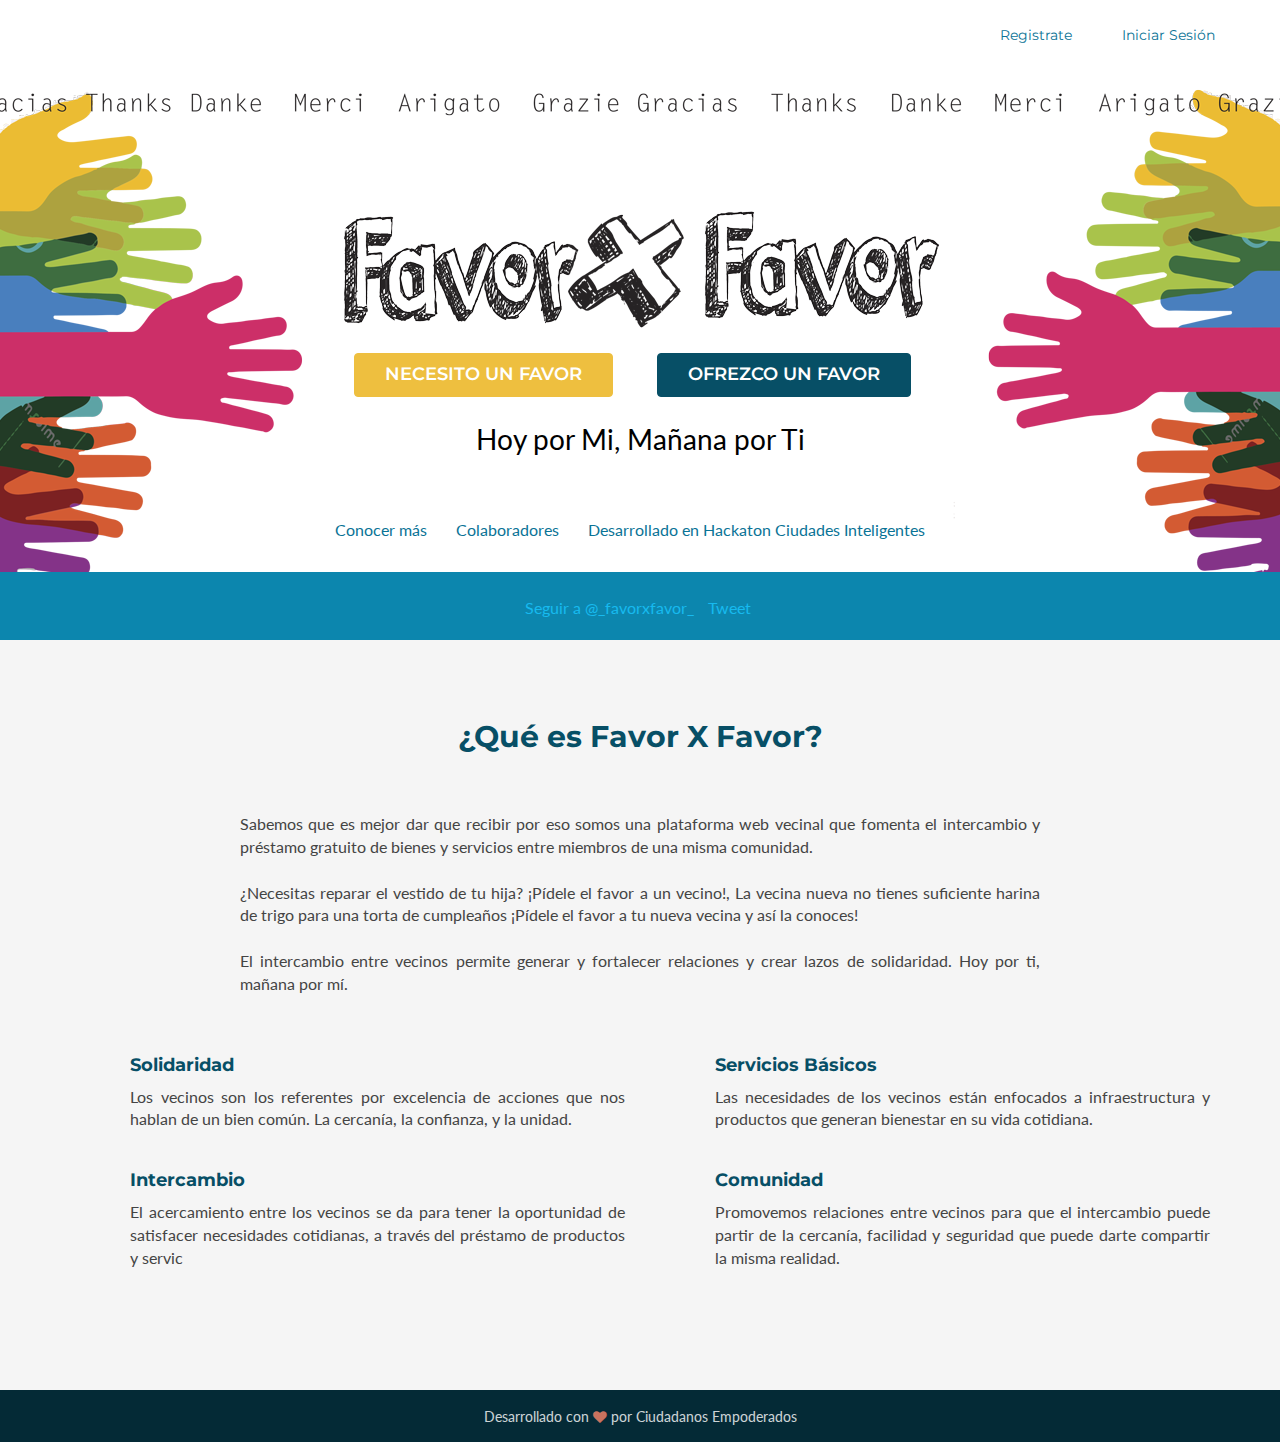
<file: index.html>
<!DOCTYPE html>
<!--[if IE 8]> <html lang="en" class="ie8"> <![endif]-->  
<!--[if IE 9]> <html lang="en" class="ie9"> <![endif]-->  
<!--[if !IE]><!--> <html lang="en"> <!--<![endif]-->  
<head>
    <title>Favor X Favor</title>
    <!-- Meta -->
    <meta charset="utf-8">
    <meta http-equiv="X-UA-Compatible" content="IE=edge">
    <meta name="viewport" content="width=device-width, initial-scale=1.0">
    <meta name="description" content="">
    <meta name="author" content="">    
    <link rel="shortcut icon" href="favicon.ico">  
    <link href='http://fonts.googleapis.com/css?family=Lato:300,400,300italic,400italic' rel='stylesheet' type='text/css'>
    <link href='http://fonts.googleapis.com/css?family=Montserrat:400,700' rel='stylesheet' type='text/css'> 
    <!-- Global CSS -->
    <link rel="stylesheet" href="assets/plugins/bootstrap/css/bootstrap.min.css">
    <!-- Plugins CSS -->    
    <link rel="stylesheet" href="assets/plugins/font-awesome/css/font-awesome.css">
    <link rel="stylesheet" href="assets/plugins/prism/prism.css">
    <!-- Theme CSS -->  
    <link id="theme-style" rel="stylesheet" href="assets/css/styles.css">
    <!-- HTML5 shim and Respond.js IE8 support of HTML5 elements and media queries -->
    <!--[if lt IE 9]>
      <script src="https://oss.maxcdn.com/libs/html5shiv/3.7.0/html5shiv.js"></script>
      <script src="https://oss.maxcdn.com/libs/respond.js/1.4.2/respond.min.js"></script>
    <![endif]-->
</head> 

<body data-spy="scroll">
    
    <!---//Facebook button code-->
    <div id="fb-root"></div>
    <script>(function(d, s, id) {
      var js, fjs = d.getElementsByTagName(s)[0];
      if (d.getElementById(id)) return;
      js = d.createElement(s); js.id = id;
      js.src = "//connect.facebook.net/en_US/sdk.js#xfbml=1&version=v2.0";
      fjs.parentNode.insertBefore(js, fjs);
    }(document, 'script', 'facebook-jssdk'));</script>
    
    <!-- ******HEADER****** --> 
    <header id="header" class="header">  
        <div class="container">            
            <h1 class="logo pull-left">
                <a class="scrollto" href="#promo">
                    <span class="logo-title"></span>
                </a>
            </h1><!--//logo-->              
            <nav id="main-nav" class="main-nav navbar-right" role="navigation">
                <div class="navbar-header">
                    <button class="navbar-toggle" type="button" data-toggle="collapse" data-target="#navbar-collapse">
                        <span class="sr-only">Toggle navigation</span>
                        <span class="icon-bar"></span>
                        <span class="icon-bar"></span>
                        <span class="icon-bar"></span>
                    </button><!--//nav-toggle-->
                </div><!--//navbar-header-->            
                <div class="navbar-collapse collapse" id="navbar-collapse">
                    <ul class="nav navbar-nav"> 
                        <li class="nav-item"><a class="scrollto" href="#">Registrate</a></li>         
                        <li class="dropdown nav-item last">
                          <a class="dropdown-toggle" href="#" data-toggle="dropdown" id="navLogin">Iniciar Sesión</a>
                            <div class="dropdown-menu" style="padding:17px;">
                              <form class="form" id="formLogin"> 
                                <input name="username" id="username" type="text" placeholder="Usuario" style="padding:5px; margin:4px"> 
                                <input name="password" id="password" type="password" placeholder="Clave" style="padding:5px; margin:4px"><br>
                                <button type="button" id="btnLogin" class="btn">Ingresar</button>
                                <hr style="margin-bottom:5px; margin-top:10px">
                                <span style="color:black; font-size:12px;"><a href="#">¿Has olvidado tu clave?</a></span>
                              </form>
                            </div>
                        </li>
                    </ul><!--//nav-->
 
                </div><!--//navabr-collapse-->
            </nav><!--//main-nav-->
        </div>
    </header><!--//header-->
    
    <!-- ******PROMO****** -->
    <section id="promo" class="promo section offset-header">
        <div class="container text-center"> 
            <img src="assets/images/logo_in.png" class="logo_prin_medio"> 
            <br>
            <br>
            <div class="btns">
                <a class="btn btn-cta-secondary" class="scrollto" >Necesito un Favor</a>
                <a class="btn btn-cta-primary btn2pp" style="margin-left:25px;" href="http://themes.3rdwavemedia.com/website-templates/devaid-free-bootstrap-theme-developers/" target="_blank">Ofrezco un Favor</a>
            </div>
            <br>
            <p class="intro" style="color:black">Hoy por Mi, Mañana por Ti</p>
            <ul class="meta list-inline" style="margin-top:60px;"> 
                <li><a href="#what" target="_blank">Conocer más</a></li>
                <li><a href="#" target="_blank">Colaboradores</a></li>
                <li>Desarrollado en <a href="#" target="_blank">Hackaton Ciudades Inteligentes</a></li>
            </ul><!--//meta-->
        </div><!--//container-->
        <div class="social-media">
            <div class="social-media-inner container text-center">
                <ul class="list-inline">
                    <li class="twitter-follow"><a href="https://twitter.com/_favorxfavor_" class="twitter-follow-button" data-show-count="false">Seguir a @_favorxfavor_</a>
<script>!function(d,s,id){var js,fjs=d.getElementsByTagName(s)[0],p=/^http:/.test(d.location)?'http':'https';if(!d.getElementById(id)){js=d.createElement(s);js.id=id;js.src=p+'://platform.twitter.com/widgets.js';fjs.parentNode.insertBefore(js,fjs);}}(document, 'script', 'twitter-wjs');</script>
                    </li><!--//twitter-follow-->
                    <li class="twitter-tweet">
                        <a href="https://twitter.com/share" class="twitter-share-button" data-via="_favorxfavor_" data-hashtags="Hoyportimañanapormi">Tweet</a>
    <script>!function(d,s,id){var js,fjs=d.getElementsByTagName(s)[0],p=/^http:/.test(d.location)?'http':'https';if(!d.getElementById(id)){js=d.createElement(s);js.id=id;js.src=p+'://platform.twitter.com/widgets.js';fjs.parentNode.insertBefore(js,fjs);}}(document, 'script', 'twitter-wjs');</script>
                    </li><!--//twitter-tweet-->
                    
                </ul>
            </div>
        </div>
    </section><!--//promo-->
    
    <!-- ******ABOUT****** --> 
    <section id="what" class="about section">
        <div class="container">
            <h2 class="title text-center">¿Qué es Favor X Favor?</h2>
            <p class="intro text-center"  style="text-align:justify;">Sabemos que es mejor dar que recibir por eso somos una plataforma web vecinal que fomenta el intercambio y préstamo gratuito de bienes y servicios entre miembros de una misma comunidad.<br><br>
            ¿Necesitas reparar el vestido de tu hija? ¡Pídele el favor a un vecino!, La vecina nueva no tienes suficiente harina de trigo para una torta de cumpleaños ¡Pídele el favor a tu nueva vecina y así la conoces!<br><br>
            El intercambio entre vecinos permite generar y fortalecer relaciones y crear lazos de solidaridad.
Hoy por ti, mañana por mí.</p>
            <div class="row"> 
                <div class="item col-md-6 col-sm-6 col-xs-12">
                    <div class="icon-holder">
                        <!-- <i class="fa fa-clock-o"></i> -->
                    </div>
                    <div class="content">
                        <h3 class="sub-title">Solidaridad</h3>
                        <p style="text-align:justify;">Los vecinos son los referentes por excelencia de acciones que nos hablan de un bien común. La cercanía, la confianza, y la unidad.</p>
                    </div><!--//content-->
                </div><!--//item-->
                <div class="item col-md-6 col-sm-6 col-xs-12">
                    <div class="icon-holder"> 
                    </div>
                    <div class="content">
                        <h3 class="sub-title">Servicios Básicos</h3>
                        <p style="text-align:justify;">Las necesidades de los vecinos están enfocados a infraestructura y productos que generan bienestar en su vida cotidiana.</p>
                    </div><!--//content-->
                </div><!--//item-->           
                <div class="clearfix visible-md"></div>                 
                <div class="item col-md-6 col-sm-6 col-xs-12">
                    <div class="icon-holder"> 
                    </div>
                    <div class="content">
                        <h3 class="sub-title">Intercambio</h3>
                        <p style="text-align:justify;">El acercamiento entre los vecinos se da para tener la oportunidad de satisfacer necesidades cotidianas, a través del préstamo de productos y servic</p>
                    </div><!--//content-->
                </div><!--//item-->
                <div class="item col-md-6 col-sm-6 col-xs-12">
                    <div class="icon-holder"> 
                    </div>
                    <div class="content">
                        <h3 class="sub-title">Comunidad</h3>
                        <p style="text-align:justify;">Promovemos relaciones entre vecinos para que el intercambio puede partir de la cercanía, facilidad y seguridad que puede darte compartir la misma realidad. </p>
                    </div><!--//content-->
                </div><!--//item-->               
            </div><!--//row-->            
        </div><!--//container-->
    </section><!--//about-->
      
      
    <!-- ******FOOTER****** --> 
    <footer class="footer">
        <div class="container text-center">
            <small class="copyright">Desarrollado con <i class="fa fa-heart"></i> por Ciudadanos Empoderados</small>
        </div><!--//container-->
    </footer><!--//footer-->
     
    <!-- Javascript -->          
    <script type="text/javascript" src="assets/plugins/jquery-1.11.1.min.js"></script>
    <script type="text/javascript" src="assets/plugins/jquery-migrate-1.2.1.min.js"></script>    
    <script type="text/javascript" src="assets/plugins/jquery.easing.1.3.js"></script>   
    <script type="text/javascript" src="assets/plugins/bootstrap/js/bootstrap.min.js"></script>     
    <script type="text/javascript" src="assets/plugins/jquery-scrollTo/jquery.scrollTo.min.js"></script> 
    <script type="text/javascript" src="assets/plugins/prism/prism.js"></script>    
    <script type="text/javascript" src="assets/js/main.js"></script>       
    <script>
         $(function () {
            $('.dropdown-menu input').click(function (event) {
                event.stopPropagation();
            });
        });
    </script>
</body>
</html>
</file>
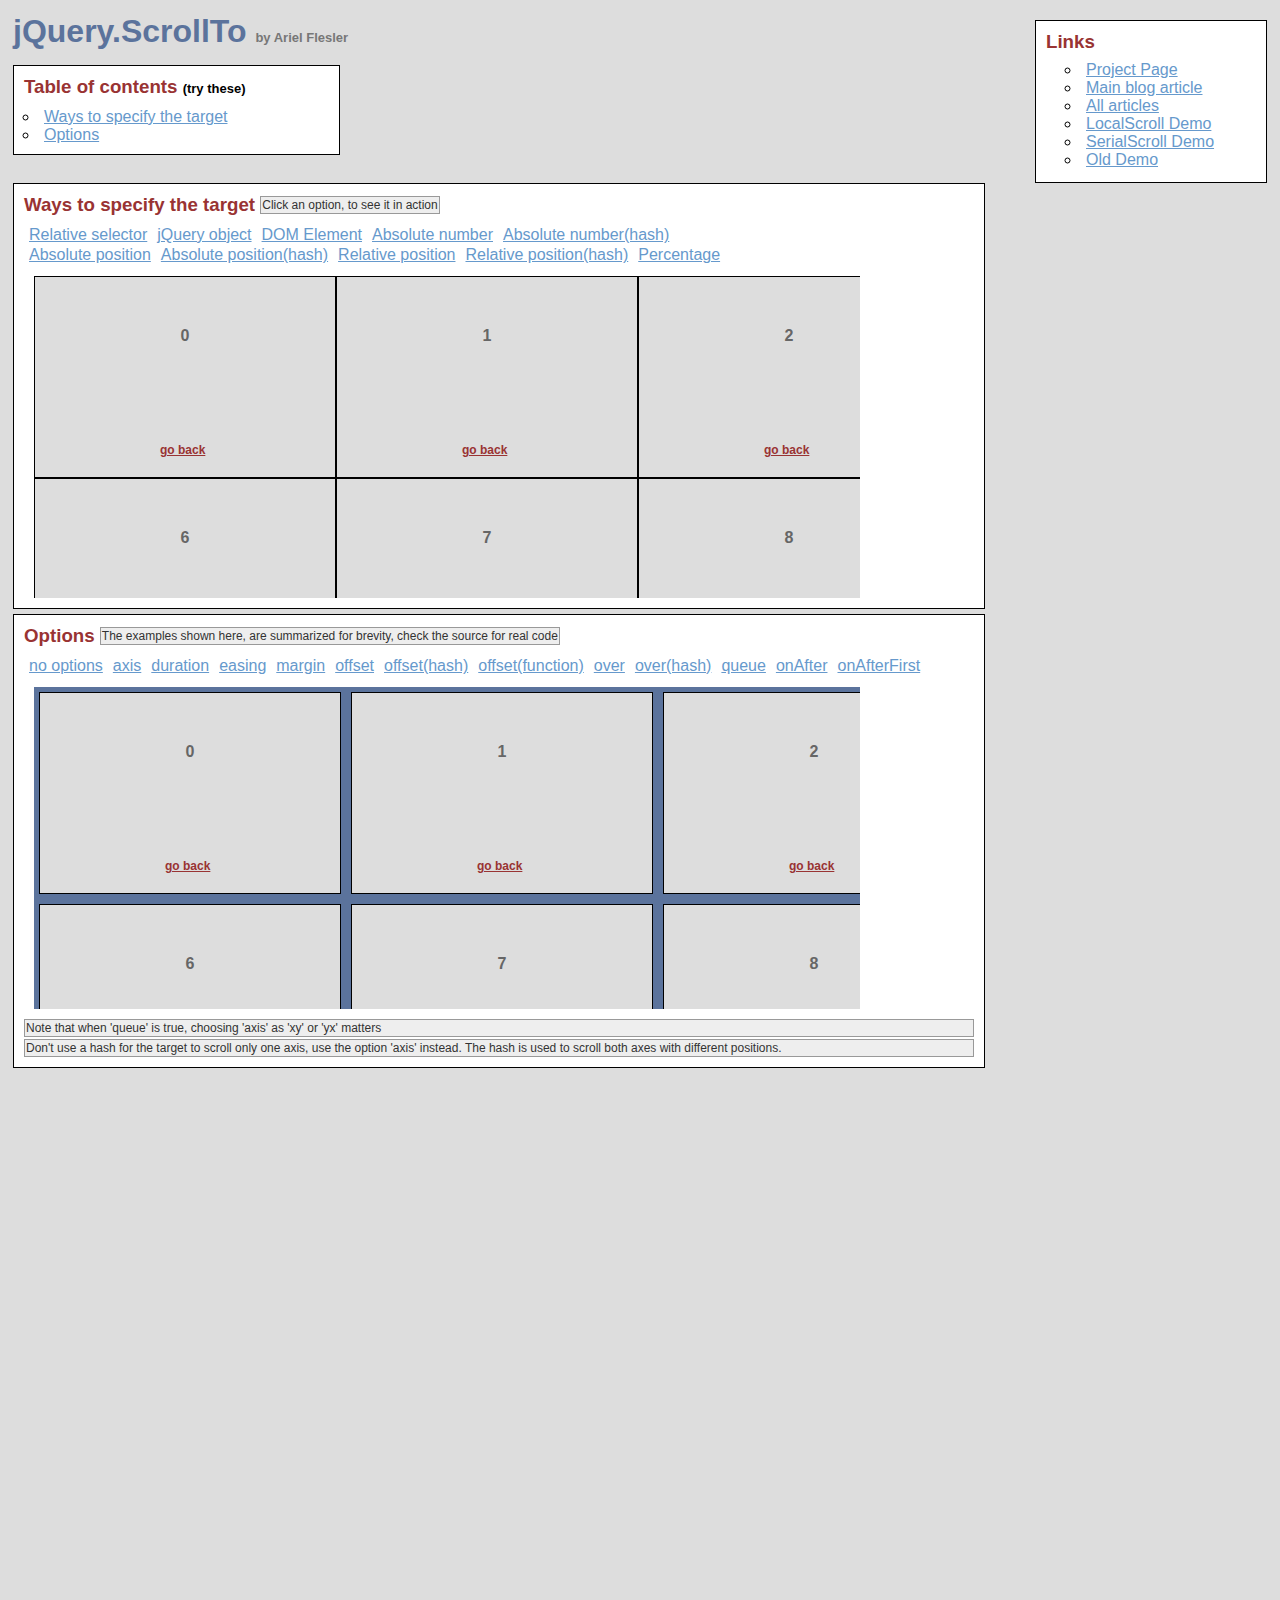
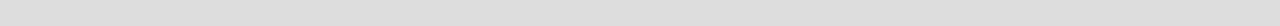
<file: assets/plugins/jquery-scrollTo/demo/index.html>
<!DOCTYPE html PUBLIC "-//W3C//DTD XHTML 1.0 Transitional//EN" "http://www.w3.org/TR/xhtml1/DTD/xhtml1-transitional.dtd">
<html xmlns="http://www.w3.org/1999/xhtml">
<head>
	<meta http-equiv="Content-Type" content="text/html; charset=iso-8859-1" />
	<title>jQuery.ScrollTo</title>
	<meta name="keywords" content="javascript, jquery, plugins, scroll, scrollTo, smooth, animation, to, effect, ariel, flesler, window, overflow, element, navigation, customizable" />
	<meta name="description" content="Demo of jQuery.ScrollTo. A very light and highly customizable jQuery plugin, to scroll overflowed elements or the window itself, made by Ariel Flesler." />
	<meta name="robots" content="index,follow" />
	<link type="text/css" rel="stylesheet" href="css/style.css" />
	<script type="text/javascript" src="https://ajax.googleapis.com/ajax/libs/jquery/1.8.0/jquery.min.js"></script>
	<script type="text/javascript" src="../jquery.scrollTo.js"></script>
	<script type="text/javascript">
		jQuery(function( $ ){
			/**
			 * Demo binding and preparation, no need to read this part
			 */
				//borrowed from jQuery easing plugin
				//http://gsgd.co.uk/sandbox/jquery.easing.php
				$.easing.elasout = function(x, t, b, c, d) {
					var s=1.70158;var p=0;var a=c;
					if (t==0) return b;  if ((t/=d)==1) return b+c;  if (!p) p=d*.3;
					if (a < Math.abs(c)) { a=c; var s=p/4; }
					else var s = p/(2*Math.PI) * Math.asin (c/a);
					return a*Math.pow(2,-10*t) * Math.sin( (t*d-s)*(2*Math.PI)/p ) + c + b;
				};
				$('a.back').click(function(){
					$(this).parents('div.pane').scrollTo( 0, 800, { queue:true } );
					$(this).parents('div.section').find('span.message').text( this.title );
					return false;
				});
				//just for the example, to stop the click on the links.
				$('ul.links').click(function(e){
					e.preventDefault();
					var link = e.target;
					link.blur();
					if( link.title )
						$(this).parent().find('span.message').text(link.title);
				});
			
			// This one is important, many browsers don't reset scroll on refreshes
			// Reset all scrollable panes to (0,0)
			$('div.pane').scrollTo( 0 );
			// Reset the screen to (0,0)
			$.scrollTo( 0 );
			
			// TOC, shows how to scroll the whole window
			$('#toc a').click(function(){//$.scrollTo works EXACTLY the same way, but scrolls the whole screen
				$.scrollTo( this.hash, 1500, { easing:'elasout' });
				$(this.hash).find('span.message').text( this.title );
				return false;
			});
			
			// Target examples bindings
			var $paneTarget = $('#pane-target');
			
			$('#relative-selector').click(function(){
				$paneTarget.stop().scrollTo( 'li:eq(14)', 800 );
			});
			$('#jquery-object').click(function(){
				var $target = $paneTarget.find('li:eq(14)');
				$paneTarget.stop().scrollTo( $target , 800 );
			});
			$('#dom-element').click(function(){
				var target = $paneTarget.find('ul').get(0).childNodes[20];
				$paneTarget.stop().scrollTo( target, 800 );
			});
			$('#absolute-number').click(function(){
				$paneTarget.stop().scrollTo( 150, 800 );
			});
			$('#absolute-number-hash').click(function(){
				$paneTarget.stop().scrollTo( { top:800,left:700} , 800 );
			});
			$('#absolute-position').click(function(){
				$paneTarget.stop().scrollTo( '520px', 800 );
			});
			$('#absolute-position-hash').click(function(){
				$paneTarget.stop().scrollTo( {top:'110px',left:'290px'}, 800 );
			});
			$('#relative-position').click(function(){
				$paneTarget.stop().scrollTo( '+=100', 500 );
			});
			$('#relative-position-hash').click(function(){				
				$paneTarget.stop().scrollTo( {top:'-=100px',left:'+=100'}, 500 );
			});
			
			$('#percentage-position').click(function(){				
				$paneTarget.stop().scrollTo( '50%', 800 );
			});
			
			// Options examples bindings, they will all scroll to the same place, with different options
			function reset_o(){//before each animation, reset to (0,0), skip this.
				$paneOptions.stop().stop();
				$paneOptions[0].scrollLeft = $paneOptions[0].scrollTop = 0;
			};
			var $paneOptions = $('#pane-options');
			
			$('#options-no').click(function(){
				reset_o(); $paneOptions.scrollTo( 'li:eq(15)', 1000 );
			});
			$('#options-axis').click(function(){// only scroll horizontally
				reset_o(); $paneOptions.scrollTo( 'li:eq(15)', 1000, { axis:'x' } );
			});
			$('#options-duration').click(function(){// it's the same as specifying it in the 2nd argument
				reset_o(); $paneOptions.scrollTo( 'li:eq(15)', { duration: 3000 } );
			});
			$('#options-easing').click(function(){
				reset_o(); $paneOptions.scrollTo( 'li:eq(15)', 2500, { easing:'elasout' } );
			});
			$('#options-margin').click(function(){//scroll to the "outer" position of the element
				reset_o(); $paneOptions.scrollTo( 'li:eq(15)', 1000, { margin:true } );
			});
			$('#options-offset').click(function(){//same as { top:-50, left:-50 }
				reset_o(); $paneOptions.scrollTo( 'li:eq(15)', 1000, { offset:-50 } );
			});
			$('#options-offset-hash').click(function(){
				reset_o(); $paneOptions.scrollTo( 'li:eq(15)', 1000, { offset:{ top:-5,left:-30 } });
			});
			$('#options-offset-function').click(function(){
				reset_o(); $paneOptions.scrollTo( 'li:eq(15)', 1000, {offset: function() { return {top:-30, left:-5}; }});
			});
			$('#options-over').click(function(){//same as { top:-50, left:-50 }
				reset_o(); $paneOptions.scrollTo( 'li:eq(15)', 1000, { over:0.5 });
			});
			$('#options-over-hash').click(function(){
				reset_o(); $paneOptions.scrollTo( 'li:eq(15)', 1000, { over:{ top:0.2, left:-0.5 } });
			});
			$('#options-queue').click(function(){//in this case, having 'axis' as 'xy' or 'yx' matters.
				reset_o(); $paneOptions.scrollTo( 'li:eq(15)', 2000, { queue:true });
			});
			$('#options-onAfter').click(function(){
				reset_o(); $paneOptions.scrollTo( 'li:eq(15)', 2000, { 
					onAfter:function(){
						$('#options-message').text('Got there!');
					}
				});
			});
			$('#options-onAfterFirst').click(function(){//onAfterFirst exists only when queuing
				reset_o(); $paneOptions.scrollTo( 'li:eq(15)', 1600, { 
					queue:true,
					onAfterFirst:function(){
						$('#options-message').text('Got there horizontally!');
					},
					onAfter:function(){
						$('#options-message').text('Got there vertically!');
					}
				});
			});
		});
	</script>
</head>
<body>
	<h1>jQuery.ScrollTo&nbsp;<strong>by Ariel Flesler</strong></h1>
	
	<div id="toc" class="part">
		<h3>Table of contents&nbsp;<strong>(try these)</strong></h3>
		<ul>
			<li><a title="$.scrollTo( '#target-examples', 800, {easing:'elasout'} );" href="#target-examples">Ways to specify the target</a></li>
			<li><a title="$.scrollTo( '#options-examples', 800, {easing:'elasout'} );" href="#options-examples">Options</a></li>
		</ul>
	</div>
	
	<div id="links" class="part">
		<h3>Links</h3>
		<ul>
			<li><a target="_blank" href="http://plugins.jquery.com/project/ScrollTo">Project Page</a></li>
			<li><a target="_blank" href="http://flesler.blogspot.com/2007/10/jqueryscrollto.html">Main blog article</a></li>
			<li><a target="_blank" href="http://flesler.blogspot.com/search/label/jQuery.ScrollTo">All articles</a></li>
			<li><a target="_blank" href="http://demos.flesler.com/jquery/localScroll/">LocalScroll Demo</a></li>
			<li><a target="_blank" href="http://demos.flesler.com/jquery/serialScroll/">SerialScroll Demo</a></li>
			<li><a target="_blank" href="index.old.html">Old Demo</a></li>
		</ul>
	</div>
	<div id="target-examples" class="section part">
		<h3>Ways to specify the target&nbsp;<span id="target-message" class="message">Click an option, to see it in action</span></h3>
		<ul class="links">
			<li><a title="$(...).scrollTo( 'li:eq(14)', 800 );" id="relative-selector" href="#">Relative selector</a></li>
			<li><a title="$(...).scrollTo( $('div li:eq(14)'), 800 );" id="jquery-object" href="#">jQuery object</a></li>
			<li><a title="$(...).scrollTo( $('ul').get(2).childNodes[20], 800 );" id="dom-element" href="#">DOM Element</a></li>
			<li><a title="$(...).scrollTo( 150, 800 );" id="absolute-number" href="#">Absolute number</a></li>
			<li><a title="$(...).scrollTo( { top:800, left:700}, 800 );" id="absolute-number-hash" href="#">Absolute number(hash)</a></li>
		</ul>
		<ul class="links">
			<li><a title="$(...).scrollTo( '520px', 800 );" id="absolute-position" href="#">Absolute position</a></li>
			<li><a title="$(...).scrollTo( {top:'110px', left:'290px'}, 800 );" id="absolute-position-hash" href="#">Absolute position(hash)</a></li>
			<li><a title="$(...).scrollTo( '+=100px', 800 );" id="relative-position" href="#">Relative position</a></li>
			<li><a title="$(...).scrollTo( {top:'-=100px', left:'+=100'}, 800 );" id="relative-position-hash" href="#">Relative position(hash)</a></li>
			<li><a title="$(...).scrollTo( '50%', 800 );" id="percentage-position" href="#">Percentage</a></li>
		</ul>
		<div id="pane-target" class="pane">
			<ul class="elements" style="height:1011px; width:1820px;">
				<li><p>0</p><a href="#" title="$(...).scrollTo( 0, 800, {queue:true} );" class="back">go back</a></li><li><p>1</p><a href="#" title="$(...).scrollTo( 0, 800, {queue:true} );" class="back">go back</a></li><li><p>2</p><a href="#" title="$(...).scrollTo( 0, 800, {queue:true} );" class="back">go back</a></li><li><p>3</p><a href="#" title="$(...).scrollTo( 0, 800, {queue:true} );" class="back">go back</a></li><li><p>4</p><a href="#" title="$(...).scrollTo( 0, 800, {queue:true} );" class="back">go back</a></li><li><p>5</p><a href="#" title="$(...).scrollTo( 0, 800, {queue:true} );" class="back">go back</a></li><li><p>6</p><a href="#" title="$(...).scrollTo( 0, 800, {queue:true} );" class="back">go back</a></li><li><p>7</p><a href="#" title="$(...).scrollTo( 0, 800, {queue:true} );" class="back">go back</a></li><li><p>8</p><a href="#" title="$(...).scrollTo( 0, 800, {queue:true} );" class="back">go back</a></li><li><p>9</p><a href="#" title="$(...).scrollTo( 0, 800, {queue:true} );" class="back">go back</a></li><li><p>10</p><a href="#" title="$(...).scrollTo( 0, 800, {queue:true} );" class="back">go back</a></li><li><p>11</p><a href="#" title="$(...).scrollTo( 0, 800, {queue:true} );" class="back">go back</a></li><li><p>12</p><a href="#" title="$(...).scrollTo( 0, 800, {queue:true} );" class="back">go back</a></li><li><p>13</p><a href="#" title="$(...).scrollTo( 0, 800, {queue:true} );" class="back">go back</a></li><li><p>14</p><a href="#" title="$(...).scrollTo( 0, 800, {queue:true} );" class="back">go back</a></li><li><p>15</p><a href="#" title="$(...).scrollTo( 0, 800, {queue:true} );" class="back">go back</a></li><li><p>16</p><a href="#" title="$(...).scrollTo( 0, 800, {queue:true} );" class="back">go back</a></li><li><p>17</p><a href="#" title="$(...).scrollTo( 0, 800, {queue:true} );" class="back">go back</a></li><li><p>18</p><a href="#" title="$(...).scrollTo( 0, 800, {queue:true} );" class="back">go back</a></li><li><p>19</p><a href="#" title="$(...).scrollTo( 0, 800, {queue:true} );" class="back">go back</a></li><li><p>20</p><a href="#" title="$(...).scrollTo( 0, 800, {queue:true} );" class="back">go back</a></li><li><p>21</p><a href="#" title="$(...).scrollTo( 0, 800, {queue:true} );" class="back">go back</a></li><li><p>22</p><a href="#" title="$(...).scrollTo( 0, 800, {queue:true} );" class="back">go back</a></li><li><p>23</p><a href="#" title="$(...).scrollTo( 0, 800, {queue:true} );" class="back">go back</a></li><li><p>24</p><a href="#" title="$(...).scrollTo( 0, 800, {queue:true} );" class="back">go back</a></li><li><p>25</p><a href="#" title="$(...).scrollTo( 0, 800, {queue:true} );" class="back">go back</a></li><li><p>26</p><a href="#" title="$(...).scrollTo( 0, 800, {queue:true} );" class="back">go back</a></li><li><p>27</p><a href="#" title="$(...).scrollTo( 0, 800, {queue:true} );" class="back">go back</a></li><li><p>28</p><a href="#" title="$(...).scrollTo( 0, 800, {queue:true} );" class="back">go back</a></li><li><p>29</p><a href="#" title="$(...).scrollTo( 0, 800, {queue:true} );" class="back">go back</a></li>
			</ul>
		</div>
	</div>
	<div id="options-examples" class="section part">
		<h3>Options&nbsp;<span id="options-message" class="message">The examples shown here, are summarized for brevity, check the source for real code</span></h3>
		<ul class="links">
			<li><a title="$(...).scrollTo( 'li:eq(15)', 1000 );" id="options-no" href="#">no options</a></li>
			<li><a title="$(...).scrollTo( 'li:eq(15)', 1000, {axis:'x'} );//only scroll on this axis (can be x, y, xy or yx)" id="options-axis" href="#">axis</a></li>
			<li><a title="$(...).scrollTo( 'li:eq(15)', {duration:3000} );//another way of calling the plugin" id="options-duration" href="#">duration</a></li>
			<li><a title="$(...).scrollTo( 'li:eq(15)', 2500, {easing:'elasout'} );//specify an easing equation" id="options-easing" href="#">easing</a></li>
			<li><a title="$(...).scrollTo( 'li:eq(15)', 1000, {margin:true} );//deduct the margin and border from the final position" id="options-margin" href="#">margin</a></li>
			<li><a title="$(...).scrollTo( 'li:eq(15)', 1000, {offset:-50} );//add or deduct from the final position" id="options-offset" href="#">offset</a></li>
			<li><a title="$(...).scrollTo( 'li:eq(15)', 1000, {offset: {top:-5, left:-30} });" id="options-offset-hash" href="#">offset(hash)</a></li>
			<li><a title="$(...).scrollTo( 'li:eq(15)', 1000, {offset: function() { return {top:-30, left:-5}; }});" id="options-offset-function" href="#">offset(function)</a></li>
			<li><a title="$(...).scrollTo( 'li:eq(15)', 1000, {over:0.5} );//add or deduct a fraction of its height/width" id="options-over" href="#">over</a></li>
			<li><a title="$(...).scrollTo( 'li:eq(15)', 1000, {over:{top:0.2, left:-0.5} );" id="options-over-hash" href="#">over(hash)</a></li>
			<li><a title="$(...).scrollTo( 'li:eq(15)', 1600, {queue:true} );//scroll one axis, then the other" id="options-queue" href="#">queue</a></li>
			<li><a title="$(...).scrollTo( 'li:eq(15)', 1600, {onAfter:function(){ } } );//called after the scrolling ends" id="options-onAfter" href="#">onAfter</a></li>
			<li><a title="$(...).scrollTo( 'li:eq(15)', 1600, {queue:true, onAfterFirst:function(){ } } );//called after the first axis scrolled" id="options-onAfterFirst" href="#">onAfterFirst</a></li>
		</ul>
		<div id="pane-options" class="pane">
			<ul class="elements" style="height:1062px;width:1877px;">
				<li><p>0</p><a href="#" title="$(...).scrollTo( 0, 800, {queue:true} );" class="back">go back</a></li><li><p>1</p><a href="#" title="$(...).scrollTo( 0, 800, {queue:true} );" class="back">go back</a></li><li><p>2</p><a href="#" title="$(...).scrollTo( 0, 800, {queue:true} );" class="back">go back</a></li><li><p>3</p><a href="#" title="$(...).scrollTo( 0, 800, {queue:true} );" class="back">go back</a></li><li><p>4</p><a href="#" title="$(...).scrollTo( 0, 800, {queue:true} );" class="back">go back</a></li><li><p>5</p><a href="#" title="$(...).scrollTo( 0, 800, {queue:true} );" class="back">go back</a></li><li><p>6</p><a href="#" title="$(...).scrollTo( 0, 800, {queue:true} );" class="back">go back</a></li><li><p>7</p><a href="#" title="$(...).scrollTo( 0, 800, {queue:true} );" class="back">go back</a></li><li><p>8</p><a href="#" title="$(...).scrollTo( 0, 800, {queue:true} );" class="back">go back</a></li><li><p>9</p><a href="#" title="$(...).scrollTo( 0, 800, {queue:true} );" class="back">go back</a></li><li><p>10</p><a href="#" title="$(...).scrollTo( 0, 800, {queue:true} );" class="back">go back</a></li><li><p>11</p><a href="#" title="$(...).scrollTo( 0, 800, {queue:true} );" class="back">go back</a></li><li><p>12</p><a href="#" title="$(...).scrollTo( 0, 800, {queue:true} );" class="back">go back</a></li><li><p>13</p><a href="#" title="$(...).scrollTo( 0, 800, {queue:true} );" class="back">go back</a></li><li><p>14</p><a href="#" title="$(...).scrollTo( 0, 800, {queue:true} );" class="back">go back</a></li><li><p>15</p><a href="#" title="$(...).scrollTo( 0, 800, {queue:true} );" class="back">go back</a></li><li><p>16</p><a href="#" title="$(...).scrollTo( 0, 800, {queue:true} );" class="back">go back</a></li><li><p>17</p><a href="#" title="$(...).scrollTo( 0, 800, {queue:true} );" class="back">go back</a></li><li><p>18</p><a href="#" title="$(...).scrollTo( 0, 800, {queue:true} );" class="back">go back</a></li><li><p>19</p><a href="#" title="$(...).scrollTo( 0, 800, {queue:true} );" class="back">go back</a></li><li><p>20</p><a href="#" title="$(...).scrollTo( 0, 800, {queue:true} );" class="back">go back</a></li><li><p>21</p><a href="#" title="$(...).scrollTo( 0, 800, {queue:true} );" class="back">go back</a></li><li><p>22</p><a href="#" title="$(...).scrollTo( 0, 800, {queue:true} );" class="back">go back</a></li><li><p>23</p><a href="#" title="$(...).scrollTo( 0, 800, {queue:true} );" class="back">go back</a></li><li><p>24</p><a href="#" title="$(...).scrollTo( 0, 800, {queue:true} );" class="back">go back</a></li><li><p>25</p><a href="#" title="$(...).scrollTo( 0, 800, {queue:true} );" class="back">go back</a></li><li><p>26</p><a href="#" title="$(...).scrollTo( 0, 800, {queue:true} );" class="back">go back</a></li><li><p>27</p><a href="#" title="$(...).scrollTo( 0, 800, {queue:true} );" class="back">go back</a></li><li><p>28</p><a href="#" title="$(...).scrollTo( 0, 800, {queue:true} );" class="back">go back</a></li><li><p>29</p><a href="#" title="$(...).scrollTo( 0, 800, {queue:true} );" class="back">go back</a></li>
			</ul>
		</div>
		<p class="message">Note that when 'queue' is true, choosing 'axis' as 'xy' or 'yx' matters</p>
		<p class="message">Don't use a hash for the target to scroll only one axis, use the option 'axis' instead. The hash is used to scroll both axes with different positions.</p>
	</div>
</body>
</html>
</file>
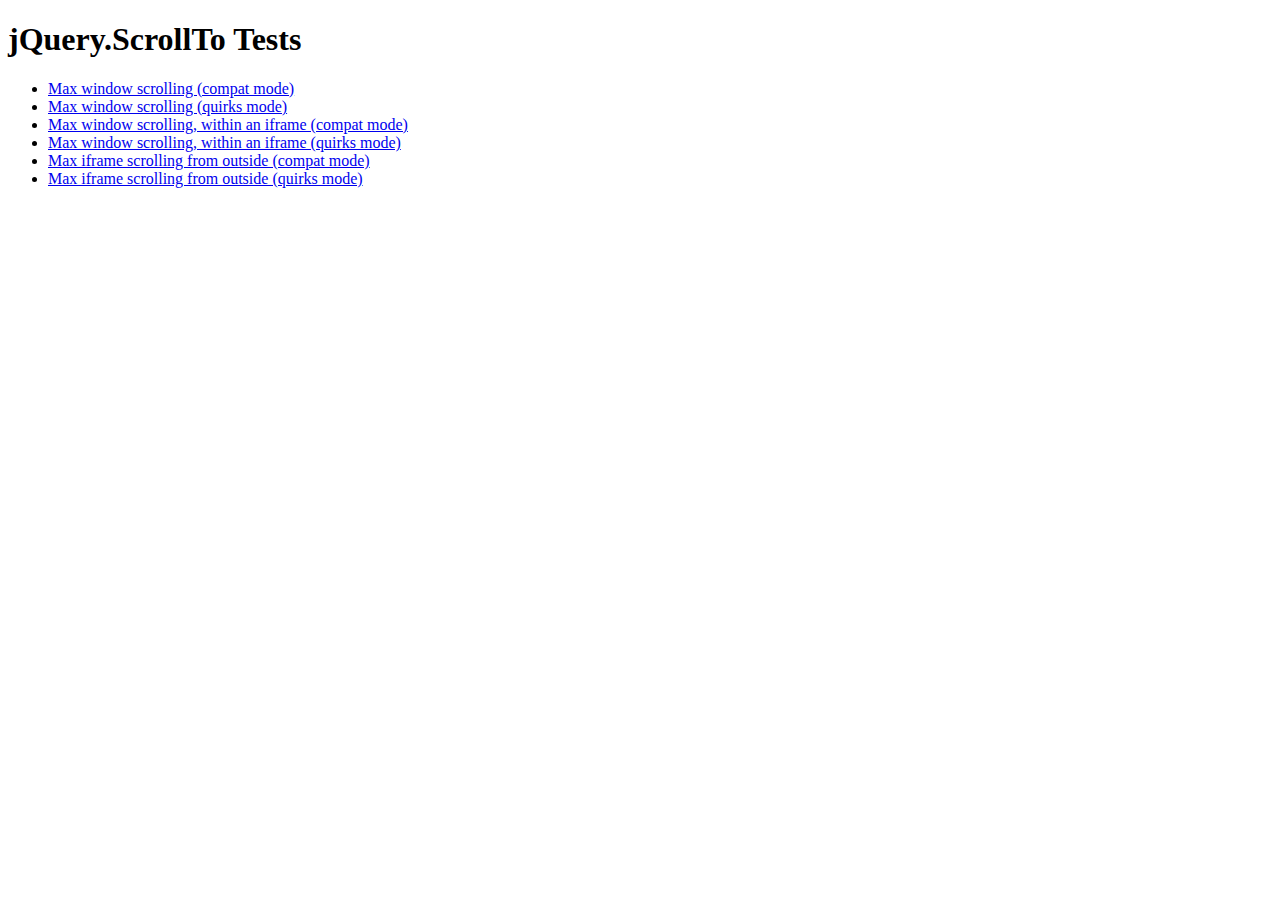
<file: assets/plugins/jquery-scrollTo/tests/index.html>
<!DOCTYPE html PUBLIC "-//W3C//DTD XHTML 1.0 Transitional//EN" "http://www.w3.org/TR/xhtml1/DTD/xhtml1-transitional.dtd">
<html xmlns="http://www.w3.org/1999/xhtml">
<head>
	<meta http-equiv="Content-Type" content="text/html; charset=iso-8859-1" />
	<title>jQuery.ScrollTo Tests</title>
	<meta name="keywords" content="javascript, jquery, plugins, scroll, scrollTo, smooth, animation, to, effect, ariel, flesler, window, overflow, element, navigation, customizable" />
	<meta name="description" content="Tests for jQuery ScrollTo. Made by Ariel Flesler." />
	<meta name="robots" content="index,follow" />
</head>
<body>
	<h1>jQuery.ScrollTo Tests</h1>
	
	<ul>
		<li><a href="WinMaxY-compat.html">Max window scrolling (compat mode)</a></li>
		<li><a href="WinMaxY-quirks.html">Max window scrolling (quirks mode)</a></li>
		<li><a href="WinMaxY-with-iframe-compat.html">Max window scrolling, within an iframe (compat mode)</a></li>
		<li><a href="WinMaxY-with-iframe-quirks.html">Max window scrolling, within an iframe (quirks mode)</a></li>
		<li><a href="WinMaxY-to-iframe-compat.html">Max iframe scrolling from outside (compat mode)</a></li>
		<li><a href="WinMaxY-to-iframe-quirks.html">Max iframe scrolling from outside (quirks mode)</a></li>
	</ul>
</body>
</html>
</file>
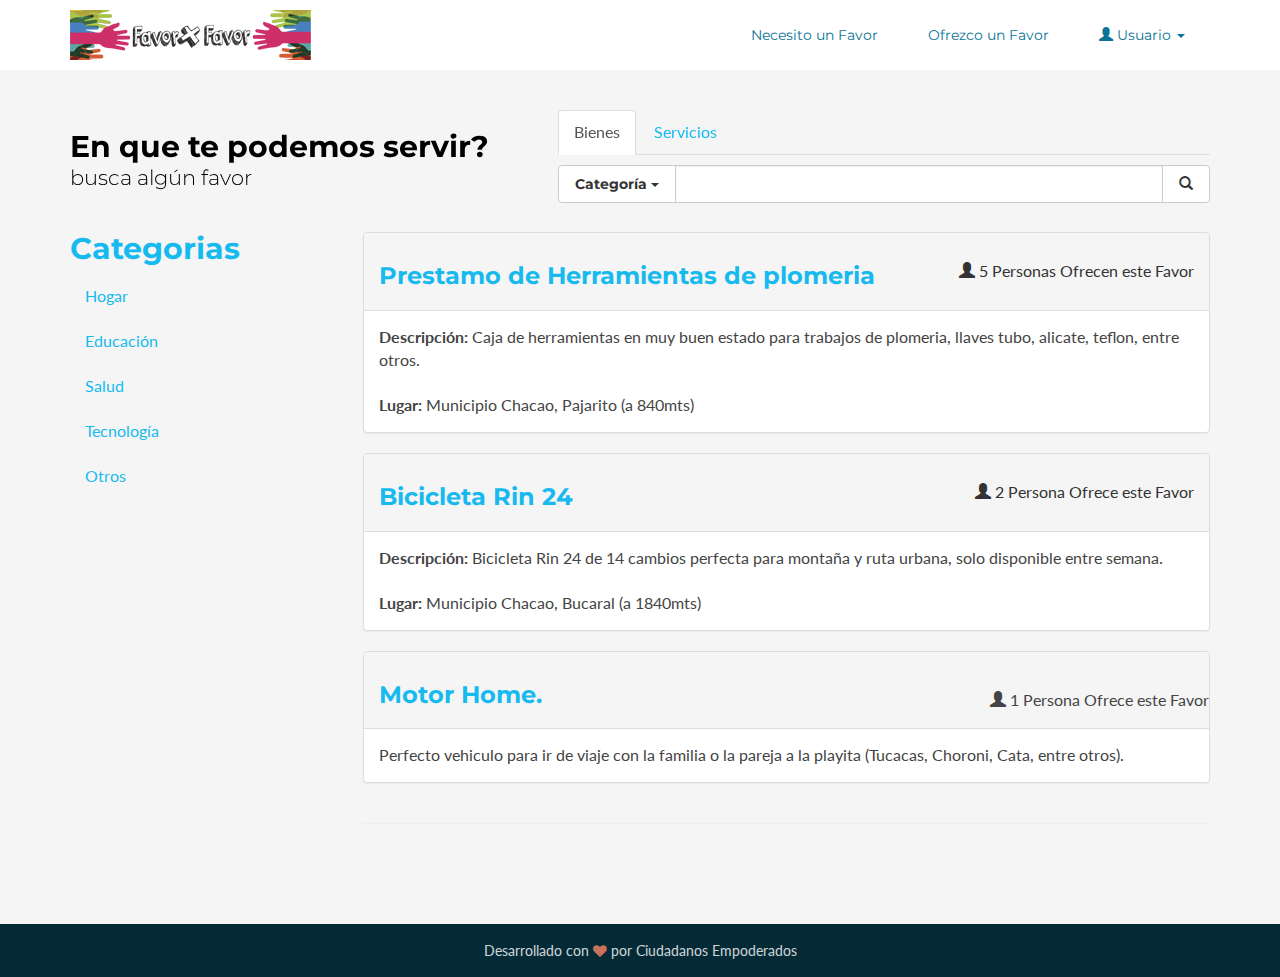
<file: listado.html>
<!DOCTYPE html>
<!--[if IE 8]> <html lang="en" class="ie8"> <![endif]-->  
<!--[if IE 9]> <html lang="en" class="ie9"> <![endif]-->  
<!--[if !IE]><!--> <html lang="en"> <!--<![endif]-->  
<head>
    <title>Favor X Favor</title>
    <!-- Meta -->
    <meta charset="utf-8">
    <meta http-equiv="X-UA-Compatible" content="IE=edge">
    <meta name="viewport" content="width=device-width, initial-scale=1.0">
    <meta name="description" content="">
    <meta name="author" content="">    
    <link rel="shortcut icon" href="favicon.ico">  
    <link href='http://fonts.googleapis.com/css?family=Lato:300,400,300italic,400italic' rel='stylesheet' type='text/css'>
    <link href='http://fonts.googleapis.com/css?family=Montserrat:400,700' rel='stylesheet' type='text/css'> 
    <!-- Global CSS -->
    <link rel="stylesheet" href="assets/plugins/bootstrap/css/bootstrap.min.css">
    <!-- Plugins CSS -->    
    <link rel="stylesheet" href="assets/plugins/font-awesome/css/font-awesome.css">
    <link rel="stylesheet" href="assets/plugins/prism/prism.css">
    <!-- Theme CSS -->  
    <link id="theme-style" rel="stylesheet" href="assets/css/styles.css">
    <!-- HTML5 shim and Respond.js IE8 support of HTML5 elements and media queries -->
    <!--[if lt IE 9]>
      <script src="https://oss.maxcdn.com/libs/html5shiv/3.7.0/html5shiv.js"></script>
      <script src="https://oss.maxcdn.com/libs/respond.js/1.4.2/respond.min.js"></script>
    <![endif]-->
</head> 

<body data-spy="scroll">
    
    <!---//Facebook button code-->
    <div id="fb-root"></div>
    <script>(function(d, s, id) {
      var js, fjs = d.getElementsByTagName(s)[0];
      if (d.getElementById(id)) return;
      js = d.createElement(s); js.id = id;
      js.src = "//connect.facebook.net/en_US/sdk.js#xfbml=1&version=v2.0";
      fjs.parentNode.insertBefore(js, fjs);
    }(document, 'script', 'facebook-jssdk'));</script>
    
    <!-- ******HEADER****** --> 
    <header id="header" class="header">  
        <div class="container">            
            <div class=" pull-left"> 
                    <img src="assets/images/logo_prin.png">  
            </div><!--//logo-->              
            <nav id="main-nav" class="main-nav navbar-right" role="navigation">
                <div class="navbar-header">
                    <button class="navbar-toggle" type="button" data-toggle="collapse" data-target="#navbar-collapse">
                        <span class="sr-only">Toggle navigation</span>
                        <span class="icon-bar"></span>
                        <span class="icon-bar"></span>
                        <span class="icon-bar"></span>
                    </button><!--//nav-toggle-->
                </div><!--//navbar-header-->            
                <div class="navbar-collapse collapse" id="navbar-collapse">
                    <ul class="nav navbar-nav"> 

                        <li class="nav-item"><a href="#">Necesito un Favor</a></li>  

                        <li class="nav-item"><a href="#">Ofrezco un Favor</a></li>   

                        <li class="dropdown nav-item">
                          <a href="#" class="dropdown-toggle" data-toggle="dropdown" role="button" aria-expanded="false"><i class="glyphicon glyphicon-user"></i> Usuario <span class="caret"></span></a>
                          <ul class="dropdown-menu" role="menu">
                            <li><a href="#">Perfil</a></li> 
                            <li class="divider"></li>
                            <li><a href="#">Cerrar Sesión</a></li>
                          </ul>
                        </li>  
                        <!--
                        <li class="nav-item"><a class="scrollto" href="#">Registrate</a></li>         
                        <li class="dropdown nav-item last">
                          <a class="dropdown-toggle" href="#" data-toggle="dropdown" id="navLogin">Iniciar Sesión</a>
                            <div class="dropdown-menu" style="padding:17px;">
                              <form class="form" id="formLogin"> 
                                <input name="username" id="username" type="text" placeholder="Usuario" style="padding:5px; margin:4px"> 
                                <input name="password" id="password" type="password" placeholder="Clave" style="padding:5px; margin:4px"><br>
                                <button type="button" id="btnLogin" class="btn">Ingresar</button>
                                <hr style="margin-bottom:5px; margin-top:10px">
                                <span style="color:black; font-size:12px;"><a href="#">¿Has olvidado tu clave?</a></span>
                              </form>
                            </div>
                        </li>
                    -->
                    </ul><!--//nav-->
 
                </div><!--//navabr-collapse-->
            </nav><!--//main-nav-->
        </div>
    </header><!--//header-->
     
    <!-- ******ABOUT****** --> 
    <section id="what" class="about section">
        <div class="container" style="margin-top:30px;">
      <div class="row">
        <div class="col-md-5">
          <h2 style="color:black">En que te podemos servir?
            <p class="lead">busca algún favor</p>
          </h2>
        </div>

        <div class="col-md-7">
              <div class="row"> 
                <div class="col-sm-12">
        
        <ul class="nav nav-tabs">
          <li role="presentation" class="active"><a href="#">Bienes</a></li>
          <li role="presentation"><a href="#">Servicios</a></li> 
        </ul>
      <div class="" style="margin-top:10px;"> 
                    <div class="input-group">
                    <div class="input-group-btn">
                      <button type="button" class="btn btn-default dropdown-toggle" data-toggle="dropdown" aria-expanded="false">Categoría <span class="caret"></span></button>
                      <ul class="dropdown-menu" role="menu">
                        <li><a href="#">Hogar</a></li>
                        <li><a href="#">Educación</a></li>
                        <li><a href="#">Salud</a></li>
                        <li><a href="#">Tecnología</a></li>
                        <li><a href="#">Otros</a></li>
                      </ul>
                    </div><!-- /btn-group -->
                    <input type="text" class="form-control" aria-label="..." style="padding: 18px;">
                    <div class="input-group-btn">
                    <button class="btn btn-default" type="submit"><i class="glyphicon glyphicon-search"></i></button>
                  </div><!-- /input-group -->
                </div>
                </div>
              </div>
            </div>
        </div>
 
      </div> 
  </div><!--/container--> 

<!--main-->
<div class="container">
    <div class="row">
      <!--left-->
      <div class="col-md-3" id="leftCol">
        <ul class="nav nav-stacked" id="sidebar">
          <li><h2>Categorias</h2></li>
          <li><a href="#">Hogar</a></li>
          <li><a href="#">Educación</a></li>
          <li><a href="#">Salud</a></li>
          <li><a href="#">Tecnología</a></li>
          <li><a href="#">Otros</a></li>
        </ul>
      </div><!--/left-->
      
      <!--right-->
      <div class="col-md-9"> 
        <div class="row"> 
          <div class="col-md-12" style="
    margin-top: 20px;"
>
            <div class="panel panel-default">
              <div class="panel-heading">
                <h3>Prestamo de Herramientas de plomeria</h3> 
                <div style="float:right; margin-top:-40px"><i class="glyphicon glyphicon-user"></i> 5 Personas Ofrecen este Favor</div> 
              </div>
              <div class="panel-body">
                <b>Descripción: </b>Caja de herramientas en muy buen estado para trabajos de plomeria, llaves tubo, alicate, teflon, entre otros.
                <br><br>
                <b>Lugar: </b>Municipio Chacao, Pajarito (a 840mts)
              </div>
            </div>

            <div class="panel panel-default">
              <div class="panel-heading"><h3>Bicicleta Rin 24</h3>
                <div style="float:right; margin-top:-40px"><i class="glyphicon glyphicon-user"></i> 2 Persona Ofrece este Favor</div> 
              </div>
              <div class="panel-body">
                <b>Descripción: </b>Bicicleta Rin 24 de 14 cambios perfecta para montaña y ruta urbana, solo disponible entre semana.
                <br><br>
                <b>Lugar: </b>Municipio Chacao, Bucaral (a 1840mts)
              </div>
            </div>

            <div class="panel panel-default">
              <div class="panel-heading"><h3>Motor Home.</h3></div>
              <div style="float:right; margin-top:-40px"><i class="glyphicon glyphicon-user"></i> 1 Persona Ofrece este Favor</div> 
              <div class="panel-body">Perfecto vehiculo para ir de viaje con la familia o la pareja a la playita (Tucacas, Choroni, Cata, entre otros).
              </div>
            </div>
 
          </div>  
        </div>
        
        <hr>
        
        </div><!--/right-->
    </div><!--/row-->
</div><!--/container-->
    </section><!--//about-->
      
      
    <!-- ******FOOTER****** --> 
    <footer class="footer">
        <div class="container text-center">
            <small class="copyright">Desarrollado con <i class="fa fa-heart"></i> por Ciudadanos Empoderados</small>
        </div><!--//container-->
    </footer><!--//footer-->
     
    <!-- Javascript -->          
    <script type="text/javascript" src="assets/plugins/jquery-1.11.1.min.js"></script>
    <script type="text/javascript" src="assets/plugins/jquery-migrate-1.2.1.min.js"></script>    
    <script type="text/javascript" src="assets/plugins/jquery.easing.1.3.js"></script>   
    <script type="text/javascript" src="assets/plugins/bootstrap/js/bootstrap.min.js"></script>     
    <script type="text/javascript" src="assets/plugins/jquery-scrollTo/jquery.scrollTo.min.js"></script> 
    <script type="text/javascript" src="assets/plugins/prism/prism.js"></script>    
    <script type="text/javascript" src="assets/js/main.js"></script>       
    <script>
         $(function () {
            $('.dropdown-menu input').click(function (event) {
                event.stopPropagation();
            });
        });
    </script>
</body>
</html>
</file>
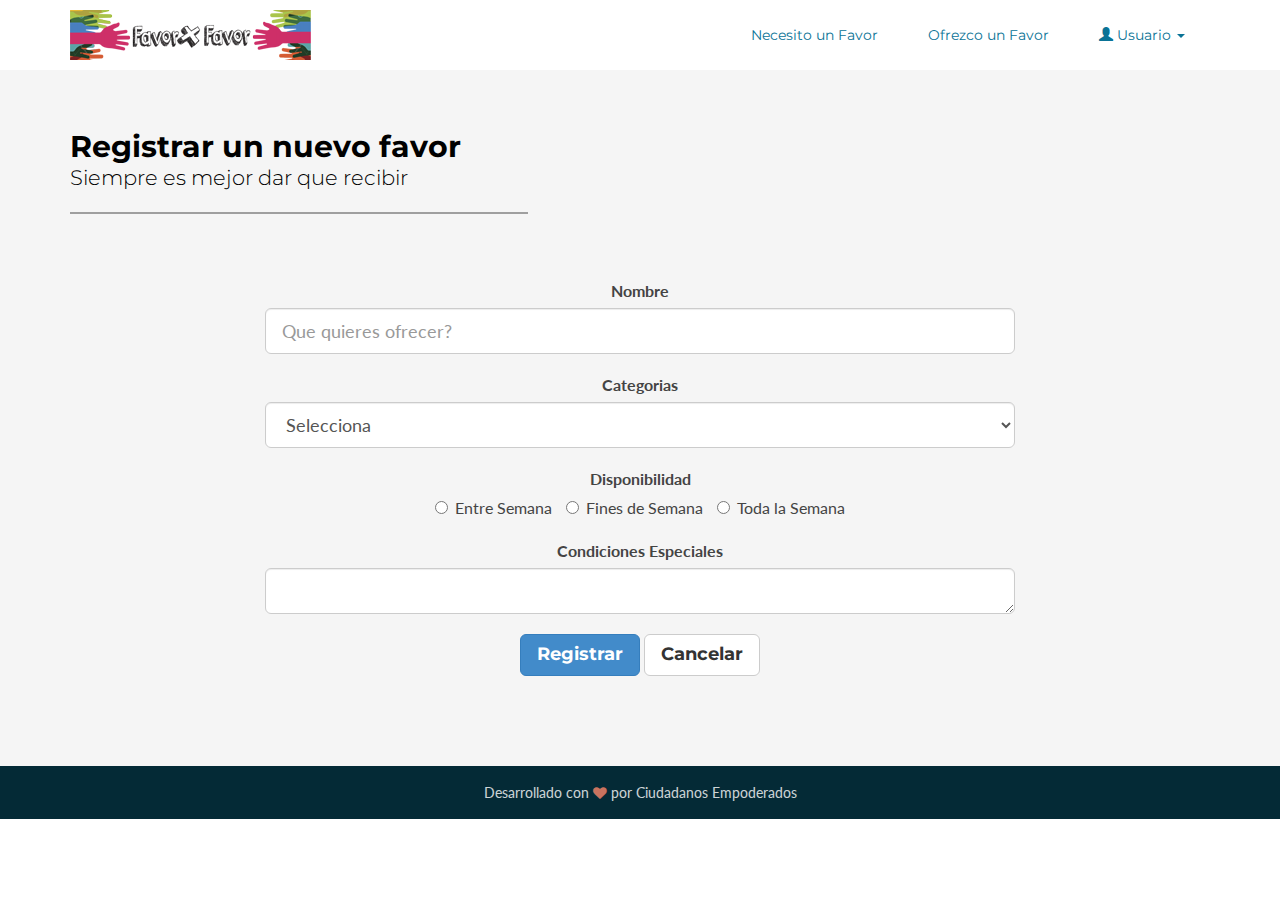
<file: registrar_favor.html>
<!DOCTYPE html>
<!--[if IE 8]> <html lang="en" class="ie8"> <![endif]-->  
<!--[if IE 9]> <html lang="en" class="ie9"> <![endif]-->  
<!--[if !IE]><!--> <html lang="en"> <!--<![endif]-->  
<head>
    <title>Favor X Favor</title>
    <!-- Meta -->
    <meta charset="utf-8">
    <meta http-equiv="X-UA-Compatible" content="IE=edge">
    <meta name="viewport" content="width=device-width, initial-scale=1.0">
    <meta name="description" content="">
    <meta name="author" content="">    
    <link rel="shortcut icon" href="favicon.ico">  
    <link href='http://fonts.googleapis.com/css?family=Lato:300,400,300italic,400italic' rel='stylesheet' type='text/css'>
    <link href='http://fonts.googleapis.com/css?family=Montserrat:400,700' rel='stylesheet' type='text/css'> 
    <!-- Global CSS -->
    <link rel="stylesheet" href="assets/plugins/bootstrap/css/bootstrap.min.css">
    <!-- Plugins CSS -->    
    <link rel="stylesheet" href="assets/plugins/font-awesome/css/font-awesome.css">
    <link rel="stylesheet" href="assets/plugins/prism/prism.css">
    <!-- Theme CSS -->  
    <link id="theme-style" rel="stylesheet" href="assets/css/styles.css">
    <!-- HTML5 shim and Respond.js IE8 support of HTML5 elements and media queries -->
    <!--[if lt IE 9]>
      <script src="https://oss.maxcdn.com/libs/html5shiv/3.7.0/html5shiv.js"></script>
      <script src="https://oss.maxcdn.com/libs/respond.js/1.4.2/respond.min.js"></script>
    <![endif]-->
</head> 

<body data-spy="scroll">
    
    <!---//Facebook button code-->
    <div id="fb-root"></div>
    <script>(function(d, s, id) {
      var js, fjs = d.getElementsByTagName(s)[0];
      if (d.getElementById(id)) return;
      js = d.createElement(s); js.id = id;
      js.src = "//connect.facebook.net/en_US/sdk.js#xfbml=1&version=v2.0";
      fjs.parentNode.insertBefore(js, fjs);
    }(document, 'script', 'facebook-jssdk'));</script>
    
    <!-- ******HEADER****** --> 
    <header id="header" class="header">  
        <div class="container">            
            <div class=" pull-left"> 
                    <img src="assets/images/logo_prin.png">  
            </div><!--//logo-->              
            <nav id="main-nav" class="main-nav navbar-right" role="navigation">
                <div class="navbar-header">
                    <button class="navbar-toggle" type="button" data-toggle="collapse" data-target="#navbar-collapse">
                        <span class="sr-only">Toggle navigation</span>
                        <span class="icon-bar"></span>
                        <span class="icon-bar"></span>
                        <span class="icon-bar"></span>
                    </button><!--//nav-toggle-->
                </div><!--//navbar-header-->            
                <div class="navbar-collapse collapse" id="navbar-collapse">
                    <ul class="nav navbar-nav"> 

                        <li class="nav-item"><a href="#">Necesito un Favor</a></li>  

                        <li class="nav-item"><a href="#">Ofrezco un Favor</a></li>   

                        <li class="dropdown nav-item">
                          <a href="#" class="dropdown-toggle" data-toggle="dropdown" role="button" aria-expanded="false"><i class="glyphicon glyphicon-user"></i> Usuario <span class="caret"></span></a>
                          <ul class="dropdown-menu" role="menu">
                            <li><a href="#">Perfil</a></li> 
                            <li class="divider"></li>
                            <li><a href="#">Cerrar Sesión</a></li>
                          </ul>
                        </li>  
                        <!--
                        <li class="nav-item"><a class="scrollto" href="#">Registrate</a></li>         
                        <li class="dropdown nav-item last">
                          <a class="dropdown-toggle" href="#" data-toggle="dropdown" id="navLogin">Iniciar Sesión</a>
                            <div class="dropdown-menu" style="padding:17px;">
                              <form class="form" id="formLogin"> 
                                <input name="username" id="username" type="text" placeholder="Usuario" style="padding:5px; margin:4px"> 
                                <input name="password" id="password" type="password" placeholder="Clave" style="padding:5px; margin:4px"><br>
                                <button type="button" id="btnLogin" class="btn">Ingresar</button>
                                <hr style="margin-bottom:5px; margin-top:10px">
                                <span style="color:black; font-size:12px;"><a href="#">¿Has olvidado tu clave?</a></span>
                              </form>
                            </div>
                        </li>
                    -->
                    </ul><!--//nav-->
 
                </div><!--//navabr-collapse-->
            </nav><!--//main-nav-->
        </div>
    </header><!--//header-->
     
    <!-- ******ABOUT****** --> 
    <section id="what" class="about section">
        <div class="container" style="margin-top:30px;">
      <div class="row">
        <div class="col-md-5">
          <h2 style="color:black">Registrar un nuevo favor
            <p class="lead">Siempre es mejor dar que recibir</p>
          </h2>

        <hr style="border: 1px solid #9f9f9f">
        </div> 
      </div> 
  </div><!--/container--> 

<!--main-->

<div class="container text-center">
    <div class="row"> 
        
      <div class="col-md-8 col-md-offset-2">
        <br><br>
        <form>


          <div class="form-group-lg" style="margin-bottom:20px !important;">
            <label for="exampleInputEmail1" >Nombre</label>
            <input type="text" class="form-control" placeholder="Que quieres ofrecer?">
          </div>

          <div class="form-group-lg" style="margin-bottom:20px !important;">
            <label for="exampleInputEmail1" >Categorias</label>
            <select class="form-control">
              <option value="">Selecciona</option>
              <option>Hogar</option>
              <option>Salud</option> 
              <option>Educación</option> 
              <option>Tecnología</option> 
              <option>Otros</option> 
            </select>
          </div>

        
           <div class="form-group-lg" style="margin-bottom:20px !important;">
            <label for="exampleInputEmail1" >Disponibilidad</label>
            <br>
            <label class="radio-inline">
              <input type="radio" name="inlineRadioOptions" id="inlineRadio1" value="option1"> Entre Semana
            </label>
            <label class="radio-inline">
              <input type="radio" name="inlineRadioOptions" id="inlineRadio2" value="option2"> Fines de Semana
            </label>
            <label class="radio-inline">
              <input type="radio" name="inlineRadioOptions" id="inlineRadio3" value="option3"> Toda la Semana
            </label>
          </div>

          <div class="form-group-lg" style="margin-bottom:20px !important;">
            <label for="exampleInputEmail1" >Condiciones Especiales</label>
            <textarea name="condiciones" class="form-control" ></textarea>
          </div>


          <p>
              <button type="button" class="btn btn-primary btn-lg">Registrar</button>
              <button type="button" class="btn btn-default btn-lg">Cancelar</button>
            </p>
        </form>
      </div>

    </div><!--/row-->
</div><!--/container-->
    </section><!--//about-->
      
      
    <!-- ******FOOTER****** --> 
    <footer class="footer">
        <div class="container text-center">
            <small class="copyright">Desarrollado con <i class="fa fa-heart"></i> por Ciudadanos Empoderados</small>
        </div><!--//container-->
    </footer><!--//footer-->
     
    <!-- Javascript -->          
    <script type="text/javascript" src="assets/plugins/jquery-1.11.1.min.js"></script>
    <script type="text/javascript" src="assets/plugins/jquery-migrate-1.2.1.min.js"></script>    
    <script type="text/javascript" src="assets/plugins/jquery.easing.1.3.js"></script>   
    <script type="text/javascript" src="assets/plugins/bootstrap/js/bootstrap.min.js"></script>     
    <script type="text/javascript" src="assets/plugins/jquery-scrollTo/jquery.scrollTo.min.js"></script> 
    <script type="text/javascript" src="assets/plugins/prism/prism.js"></script>  
    <script type="text/javascript" src="assets/js/bootstrap3-typeahead.min.js"></script>    
    <script type="text/javascript" src="assets/js/the-basics.js"></script>   
    <script type="text/javascript" src="assets/js/main.js"></script>       
    <script>
         $(function () {
            $('.dropdown-menu input').click(function (event) {
                event.stopPropagation();
            }); 
        });


    </script>
</body>
</html>
</file>
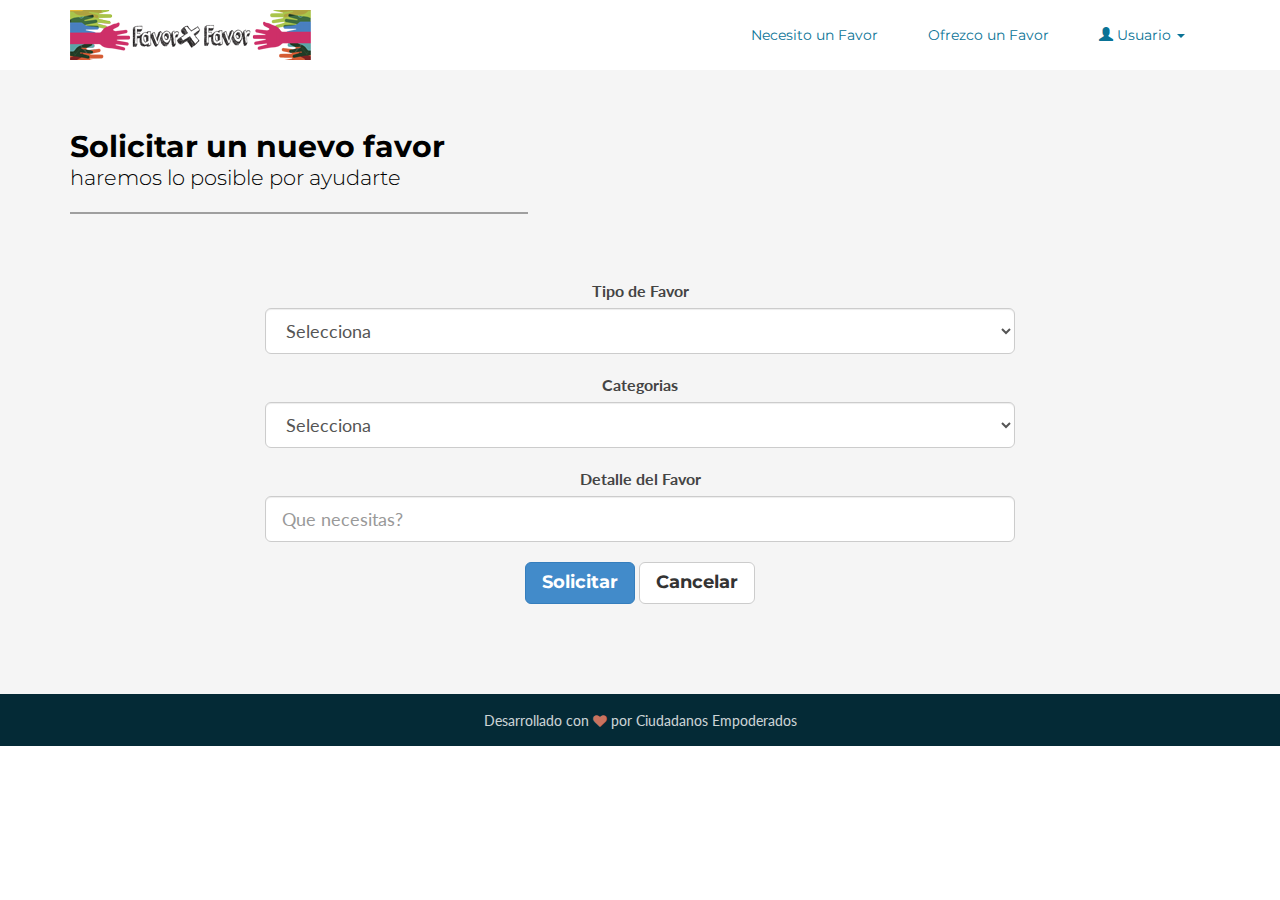
<file: solicitar_favor.html>
<!DOCTYPE html>
<!--[if IE 8]> <html lang="en" class="ie8"> <![endif]-->  
<!--[if IE 9]> <html lang="en" class="ie9"> <![endif]-->  
<!--[if !IE]><!--> <html lang="en"> <!--<![endif]-->  
<head>
    <title>Favor X Favor</title>
    <!-- Meta -->
    <meta charset="utf-8">
    <meta http-equiv="X-UA-Compatible" content="IE=edge">
    <meta name="viewport" content="width=device-width, initial-scale=1.0">
    <meta name="description" content="">
    <meta name="author" content="">    
    <link rel="shortcut icon" href="favicon.ico">  
    <link href='http://fonts.googleapis.com/css?family=Lato:300,400,300italic,400italic' rel='stylesheet' type='text/css'>
    <link href='http://fonts.googleapis.com/css?family=Montserrat:400,700' rel='stylesheet' type='text/css'> 
    <!-- Global CSS -->
    <link rel="stylesheet" href="assets/plugins/bootstrap/css/bootstrap.min.css">
    <!-- Plugins CSS -->    
    <link rel="stylesheet" href="assets/plugins/font-awesome/css/font-awesome.css">
    <link rel="stylesheet" href="assets/plugins/prism/prism.css">
    <!-- Theme CSS -->  
    <link id="theme-style" rel="stylesheet" href="assets/css/styles.css">
    <!-- HTML5 shim and Respond.js IE8 support of HTML5 elements and media queries -->
    <!--[if lt IE 9]>
      <script src="https://oss.maxcdn.com/libs/html5shiv/3.7.0/html5shiv.js"></script>
      <script src="https://oss.maxcdn.com/libs/respond.js/1.4.2/respond.min.js"></script>
    <![endif]-->
</head> 

<body data-spy="scroll">
    
    <!---//Facebook button code-->
    <div id="fb-root"></div>
    <script>(function(d, s, id) {
      var js, fjs = d.getElementsByTagName(s)[0];
      if (d.getElementById(id)) return;
      js = d.createElement(s); js.id = id;
      js.src = "//connect.facebook.net/en_US/sdk.js#xfbml=1&version=v2.0";
      fjs.parentNode.insertBefore(js, fjs);
    }(document, 'script', 'facebook-jssdk'));</script>
    
    <!-- ******HEADER****** --> 
    <header id="header" class="header">  
        <div class="container">            
            <div class=" pull-left"> 
                    <img src="assets/images/logo_prin.png">  
            </div><!--//logo-->              
            <nav id="main-nav" class="main-nav navbar-right" role="navigation">
                <div class="navbar-header">
                    <button class="navbar-toggle" type="button" data-toggle="collapse" data-target="#navbar-collapse">
                        <span class="sr-only">Toggle navigation</span>
                        <span class="icon-bar"></span>
                        <span class="icon-bar"></span>
                        <span class="icon-bar"></span>
                    </button><!--//nav-toggle-->
                </div><!--//navbar-header-->            
                <div class="navbar-collapse collapse" id="navbar-collapse">
                    <ul class="nav navbar-nav"> 

                        <li class="nav-item"><a href="#">Necesito un Favor</a></li>  

                        <li class="nav-item"><a href="#">Ofrezco un Favor</a></li>   

                        <li class="dropdown nav-item">
                          <a href="#" class="dropdown-toggle" data-toggle="dropdown" role="button" aria-expanded="false"><i class="glyphicon glyphicon-user"></i> Usuario <span class="caret"></span></a>
                          <ul class="dropdown-menu" role="menu">
                            <li><a href="#">Perfil</a></li> 
                            <li class="divider"></li>
                            <li><a href="#">Cerrar Sesión</a></li>
                          </ul>
                        </li>  
                        <!--
                        <li class="nav-item"><a class="scrollto" href="#">Registrate</a></li>         
                        <li class="dropdown nav-item last">
                          <a class="dropdown-toggle" href="#" data-toggle="dropdown" id="navLogin">Iniciar Sesión</a>
                            <div class="dropdown-menu" style="padding:17px;">
                              <form class="form" id="formLogin"> 
                                <input name="username" id="username" type="text" placeholder="Usuario" style="padding:5px; margin:4px"> 
                                <input name="password" id="password" type="password" placeholder="Clave" style="padding:5px; margin:4px"><br>
                                <button type="button" id="btnLogin" class="btn">Ingresar</button>
                                <hr style="margin-bottom:5px; margin-top:10px">
                                <span style="color:black; font-size:12px;"><a href="#">¿Has olvidado tu clave?</a></span>
                              </form>
                            </div>
                        </li>
                    -->
                    </ul><!--//nav-->
 
                </div><!--//navabr-collapse-->
            </nav><!--//main-nav-->
        </div>
    </header><!--//header-->
     
    <!-- ******ABOUT****** --> 
    <section id="what" class="about section">
        <div class="container" style="margin-top:30px;">
      <div class="row">
        <div class="col-md-5">
          <h2 style="color:black">Solicitar un nuevo favor
            <p class="lead">haremos lo posible por ayudarte</p>
          </h2>

        <hr style="border: 1px solid #9f9f9f">
        </div> 
      </div> 
  </div><!--/container--> 

<!--main-->

<div class="container text-center">
    <div class="row"> 
        
      <div class="col-md-8 col-md-offset-2">
        <br><br>
        <form>
          <div class="form-group-lg" style="margin-bottom:20px !important;">
            <label for="exampleInputEmail1" >Tipo de Favor</label>
            <select class="form-control">
              <option value="">Selecciona</option>
              <option>Bienes</option>
              <option>Servicios</option> 
            </select>
          </div>
        
          <div class="form-group-lg" style="margin-bottom:20px !important;">
            <label for="exampleInputEmail1" >Categorias</label>
            <select class="form-control">
              <option value="">Selecciona</option>
              <option>Hogar</option>
              <option>Salud</option> 
              <option>Educación</option> 
              <option>Tecnología</option> 
              <option>Otros</option> 
            </select>
          </div>

          <div class="form-group-lg" style="margin-bottom:20px !important;">
            <label for="exampleInputEmail1" >Detalle del Favor</label>
            <input type="text" class="form-control" placeholder="Que necesitas?">
          </div>

          <p>
              <button type="button" class="btn btn-primary btn-lg">Solicitar</button>
              <button type="button" class="btn btn-default btn-lg">Cancelar</button>
            </p>
        </form>
      </div>

    </div><!--/row-->
</div><!--/container-->
    </section><!--//about-->
      
      
    <!-- ******FOOTER****** --> 
    <footer class="footer">
        <div class="container text-center">
            <small class="copyright">Desarrollado con <i class="fa fa-heart"></i> por Ciudadanos Empoderados</small>
        </div><!--//container-->
    </footer><!--//footer-->
     
    <!-- Javascript -->          
    <script type="text/javascript" src="assets/plugins/jquery-1.11.1.min.js"></script>
    <script type="text/javascript" src="assets/plugins/jquery-migrate-1.2.1.min.js"></script>    
    <script type="text/javascript" src="assets/plugins/jquery.easing.1.3.js"></script>   
    <script type="text/javascript" src="assets/plugins/bootstrap/js/bootstrap.min.js"></script>     
    <script type="text/javascript" src="assets/plugins/jquery-scrollTo/jquery.scrollTo.min.js"></script> 
    <script type="text/javascript" src="assets/plugins/prism/prism.js"></script>  
    <script type="text/javascript" src="assets/js/bootstrap3-typeahead.min.js"></script>    
    <script type="text/javascript" src="assets/js/the-basics.js"></script>   
    <script type="text/javascript" src="assets/js/main.js"></script>       
    <script>
         $(function () {
            $('.dropdown-menu input').click(function (event) {
                event.stopPropagation();
            }); 
        });


    </script>
</body>
</html>
</file>
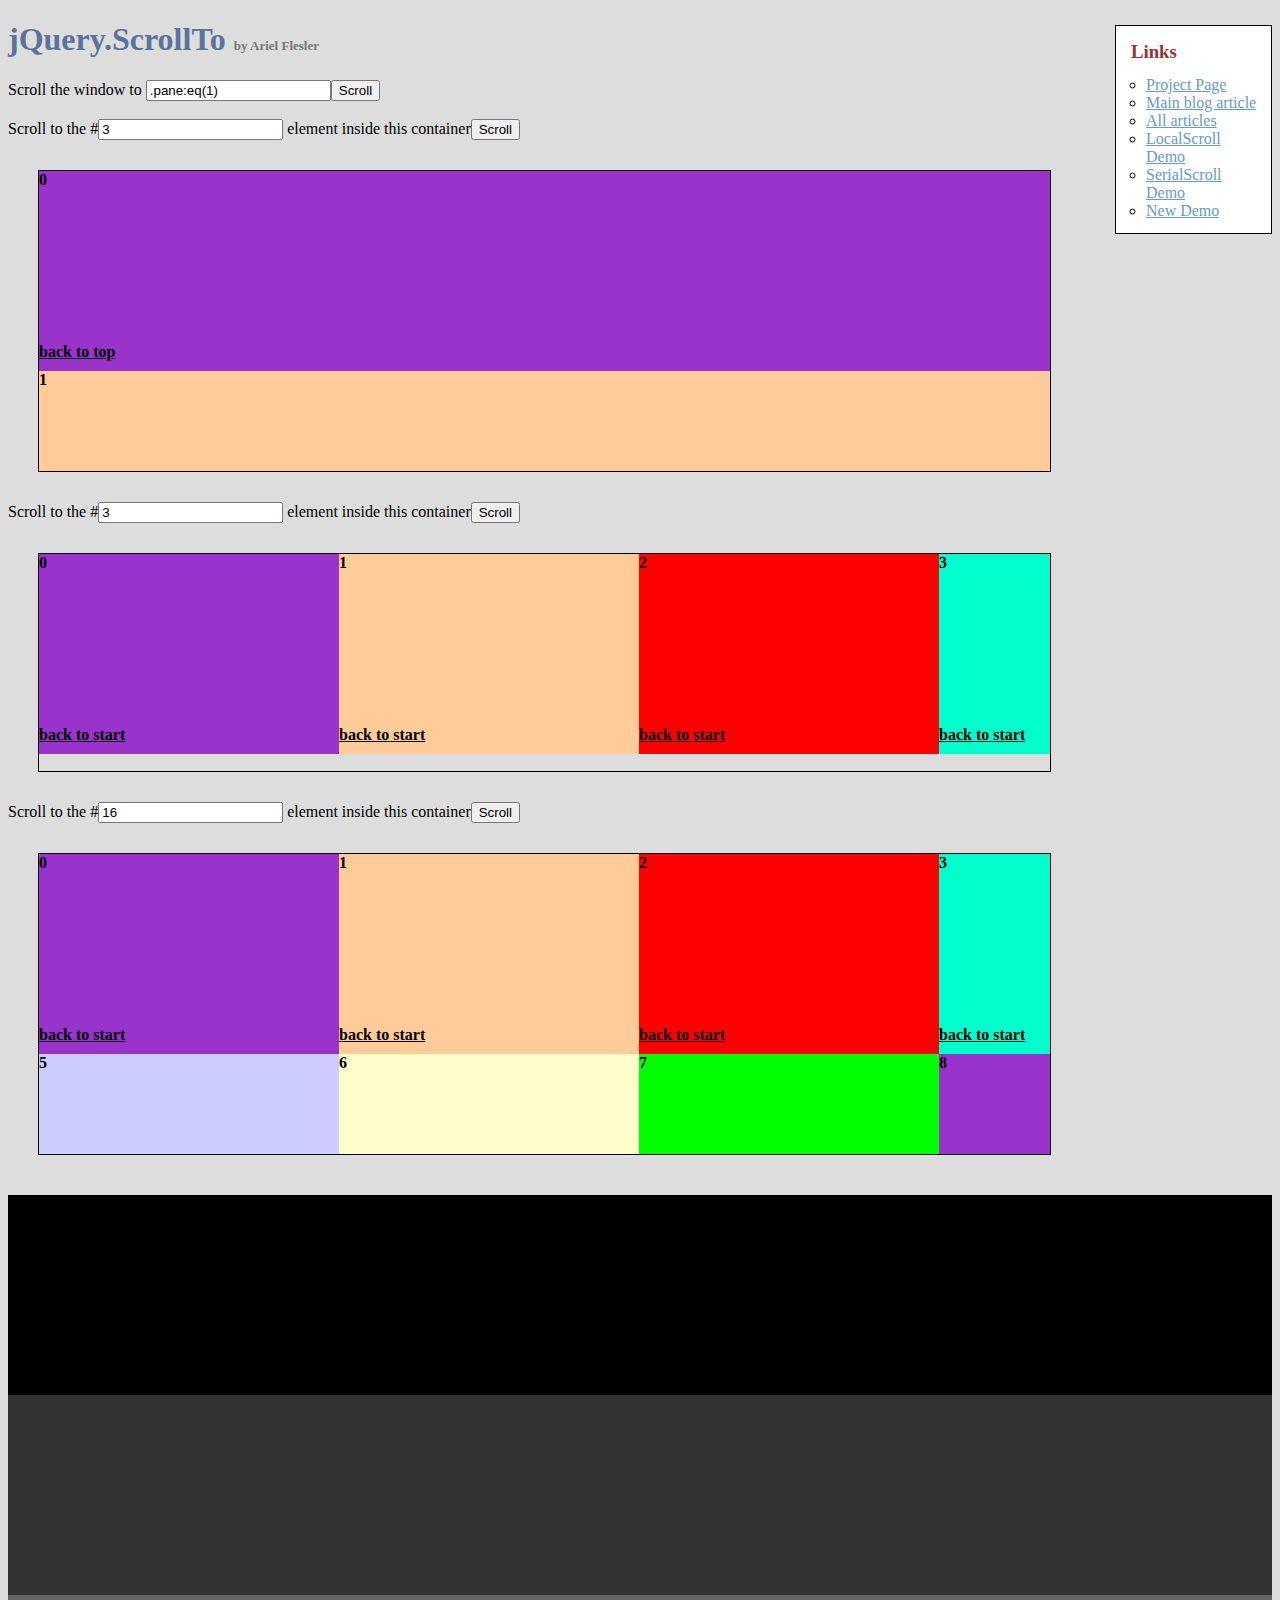
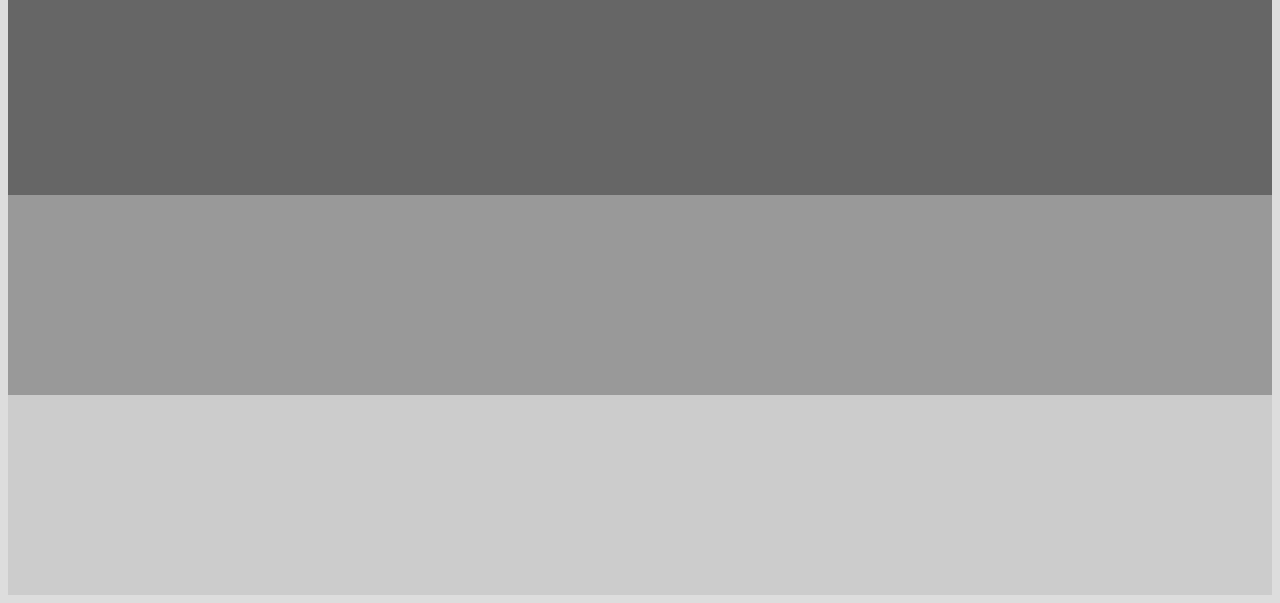
<file: assets/plugins/jquery-scrollTo/demo/index.old.html>
<!DOCTYPE html PUBLIC "-//W3C//DTD XHTML 1.0 Transitional//EN" "http://www.w3.org/TR/xhtml1/DTD/xhtml1-transitional.dtd">
<html xmlns="http://www.w3.org/1999/xhtml">
<head>
	<meta http-equiv="Content-Type" content="text/html; charset=iso-8859-1" />
	<title>jQuery.ScrollTo</title>
	<meta name="keywords" content="javascript, jquery, plugins, scroll, scrollTo, smooth, animation, to, effect, ariel, flesler, window, overflow, element, navigation, customizable" />
	<meta name="description" content="Demo of jQuery.ScrollTo. A very light and highly customizable jQuery plugin, to scroll overflowed elements or the window itself, made by Ariel Flesler." />
	<meta name="robots" content="index,follow" />
	<link type="text/css" rel="stylesheet" href="css/style.old.css" />
	<script type="text/javascript" src="https://ajax.googleapis.com/ajax/libs/jquery/1.8.0/jquery.min.js"></script>
	<script type="text/javascript" src="../jquery.scrollTo.js"></script>
	<script type="text/javascript">
		jQuery(function( $ ){
			//borrowed from jQuery easing plugin
			//http://gsgd.co.uk/sandbox/jquery.easing.php
			$.easing.elasout = function(x, t, b, c, d) {
				var s=1.70158;var p=0;var a=c;
				if (t==0) return b;  if ((t/=d)==1) return b+c;  if (!p) p=d*.3;
				if (a < Math.abs(c)) { a=c; var s=p/4; }
				else var s = p/(2*Math.PI) * Math.asin (c/a);
				return a*Math.pow(2,-10*t) * Math.sin( (t*d-s)*(2*Math.PI)/p ) + c + b;
			};	
			$('button').click(function(){//this is not the cleanest way to do this, I'm just keeping it short.
				var index = parseInt( $(this).prev('input').val() ) || 0;
				var $c = $(this).parent().next();
				$c.stop().scrollTo('li:eq('+index+')', {duration:2500, easing:'elasout',axis:$c.attr('id')});
			});
			$('#btn_screen').click(function(){
				$.scrollTo( $('#txt_screen').val(), {duration:2500} );
			});
			$('div.container a').click(function(){
				var $c = $(this).parents('.container');
				$c.stop().scrollTo( 0, {duration:2000,axis:$c.attr('id'), queue:true} );
				return false;
			});
		});
	</script>
</head>
<body>
	<h1>jQuery.ScrollTo&nbsp;<strong>by Ariel Flesler</strong></h1>
	<div id="links" class="part" style="width:135px">
		<h3>Links</h3>
		<ul>
			<li><a target="_blank" href="http://plugins.jquery.com/project/ScrollTo">Project Page</a></li>
			<li><a target="_blank" href="http://flesler.blogspot.com/2007/10/jqueryscrollto.html">Main blog article</a></li>
			<li><a target="_blank" href="http://flesler.blogspot.com/search/label/jQuery.ScrollTo">All articles</a></li>
			<li><a target="_blank" href="http://flesler.webs.com/jQuery.LocalScroll/">LocalScroll Demo</a></li>
			<li><a target="_blank" href="http://flesler.webs.com/jQuery.SerialScroll/">SerialScroll Demo</a></li>
			<li><a target="_blank" href="./" rel="prev" rev="next">New Demo</a></li>
		</ul>
	</div>
	<label for="txt_screen">Scroll the window to <input id="txt_screen" type="text" value=".pane:eq(1)" /><input id="btn_screen" type="button" value="Scroll" /></label><br /><br />
	<label>Scroll to the #<input type="text" value="3" /> element inside this container<button>Scroll</button></label>
	<div id="y" class="container">
		<ul>
			<li style="background-color:#9933CC;"><p>0</p><a href="#">back to top</a></li>
			<li style="background-color:#FFCC99;"><p>1</p><a href="#">back to top</a></li>
			<li style="background-color:#FF0000;"><p>2</p><a href="#">back to top</a></li>
			<li style="background-color:#00FFCC;"><p>3</p><a href="#">back to top</a></li>
			<li style="background-color:#663366;"><p>4</p><a href="#">back to top</a></li>
			<li style="background-color:#CCCCFF;"><p>5</p><a href="#">back to top</a></li>
			<li style="background-color:#FFFFCC;"><p>6</p><a href="#">back to top</a></li>
			<li style="background-color:#00FF00;"><p>7</p><a href="#">back to top</a></li>
		</ul>
	</div>
	<label>Scroll to the #<input type="text" value="3" /> element inside this container<button>Scroll</button></label>
	<div id="x" class="container">
		<ul style="width:4820px;">
			<li style="background-color:#9933CC;"><p>0</p><a href="#">back to start</a></li>
			<li style="background-color:#FFCC99;"><p>1</p><a href="#">back to start</a></li>
			<li style="background-color:#FF0000;"><p>2</p><a href="#">back to start</a></li>
			<li style="background-color:#00FFCC;"><p>3</p><a href="#">back to start</a></li>
			<li style="background-color:#663366;"><p>4</p><a href="#">back to start</a></li>
			<li style="background-color:#CCCCFF;"><p>5</p><a href="#">back to start</a></li>
			<li style="background-color:#FFFFCC;"><p>6</p><a href="#">back to start</a></li>
			<li style="background-color:#00FF00;"><p>7</p><a href="#">back to start</a></li>
			<li style="background-color:#9933CC;"><p>8</p><a href="#">back to start</a></li>
			<li style="background-color:#FFCC99;"><p>9</p><a href="#">back to start</a></li>
			<li style="background-color:#FF0000;"><p>10</p><a href="#">back to start</a></li>
			<li style="background-color:#00FFCC;"><p>11</p><a href="#">back to start</a></li>
			<li style="background-color:#663366;"><p>12</p><a href="#">back to start</a></li>
			<li style="background-color:#CCCCFF;"><p>13</p><a href="#">back to start</a></li>
			<li style="background-color:#FFFFCC;"><p>14</p><a href="#">back to start</a></li>
			<li style="background-color:#00FF00;"><p>15</p><a href="#">back to start</a></li>
		</ul>
	</div>
	<label>Scroll to the #<input type="text" value="16" /> element inside this container<button>Scroll</button></label>
	<div id="xy" class="container">
		<ul style="width:1500px;">
			<li style="background-color:#9933CC;"><p>0</p><a href="#">back to start</a></li>
			<li style="background-color:#FFCC99;"><p>1</p><a href="#">back to start</a></li>
			<li style="background-color:#FF0000;"><p>2</p><a href="#">back to start</a></li>
			<li style="background-color:#00FFCC;"><p>3</p><a href="#">back to start</a></li>
			<li style="background-color:#663366;"><p>4</p><a href="#">back to start</a></li>
			<li style="background-color:#CCCCFF;"><p>5</p><a href="#">back to start</a></li>
			<li style="background-color:#FFFFCC;"><p>6</p><a href="#">back to start</a></li>
			<li style="background-color:#00FF00;"><p>7</p><a href="#">back to start</a></li>
			<li style="background-color:#9933CC;"><p>8</p><a href="#">back to start</a></li>
			<li style="background-color:#FFCC99;"><p>9</p><a href="#">back to start</a></li>
			<li style="background-color:#FF0000;"><p>10</p><a href="#">back to start</a></li>
			<li style="background-color:#00FFCC;"><p>11</p><a href="#">back to start</a></li>
			<li style="background-color:#663366;"><p>12</p><a href="#">back to start</a></li>
			<li style="background-color:#CCCCFF;"><p>13</p><a href="#">back to start</a></li>
			<li style="background-color:#FFFFCC;"><p>14</p><a href="#">back to start</a></li>
			<li style="background-color:#00FF00;"><p>15</p><a href="#">back to start</a></li>
			<li style="background-color:#9933CC;"><p>16</p><a href="#">back to start</a></li>
			<li style="background-color:#FFCC99;"><p>17</p><a href="#">back to start</a></li>
			<li style="background-color:#FF0000;"><p>18</p><a href="#">back to start</a></li>
			<li style="background-color:#00FFCC;"><p>19</p><a href="#">back to start</a></li>
			<li style="background-color:#663366;"><p>20</p><a href="#">back to start</a></li>
			<li style="background-color:#CCCCFF;"><p>21</p><a href="#">back to start</a></li>
			<li style="background-color:#FFFFCC;"><p>22</p><a href="#">back to start</a></li>
			<li style="background-color:#00FF00;"><p>23</p><a href="#">back to start</a></li>
			<li style="background-color:#9933CC;"><p>24</p><a href="#">back to start</a></li>
			<li style="background-color:#FFCC99;"><p>25</p><a href="#">back to start</a></li>
			<li style="background-color:#FF0000;"><p>26</p><a href="#">back to start</a></li>
			<li style="background-color:#00FFCC;"><p>27</p><a href="#">back to start</a></li>
			<li style="background-color:#663366;"><p>28</p><a href="#">back to start</a></li>
			<li style="background-color:#CCCCFF;"><p>29</p><a href="#">back to start</a></li>
		</ul>
	</div>
	<div class="pane" style="background-color:#000000;margin-top:40px;"></div>
	<div class="pane" style="background-color:#333333;"></div>
	<div class="pane" style="background-color:#666666;"></div>
	<div class="pane" style="background-color:#999999;"></div>
	<div class="pane" style="background-color:#CCCCCC;"></div>
</body>
</html>
</file>
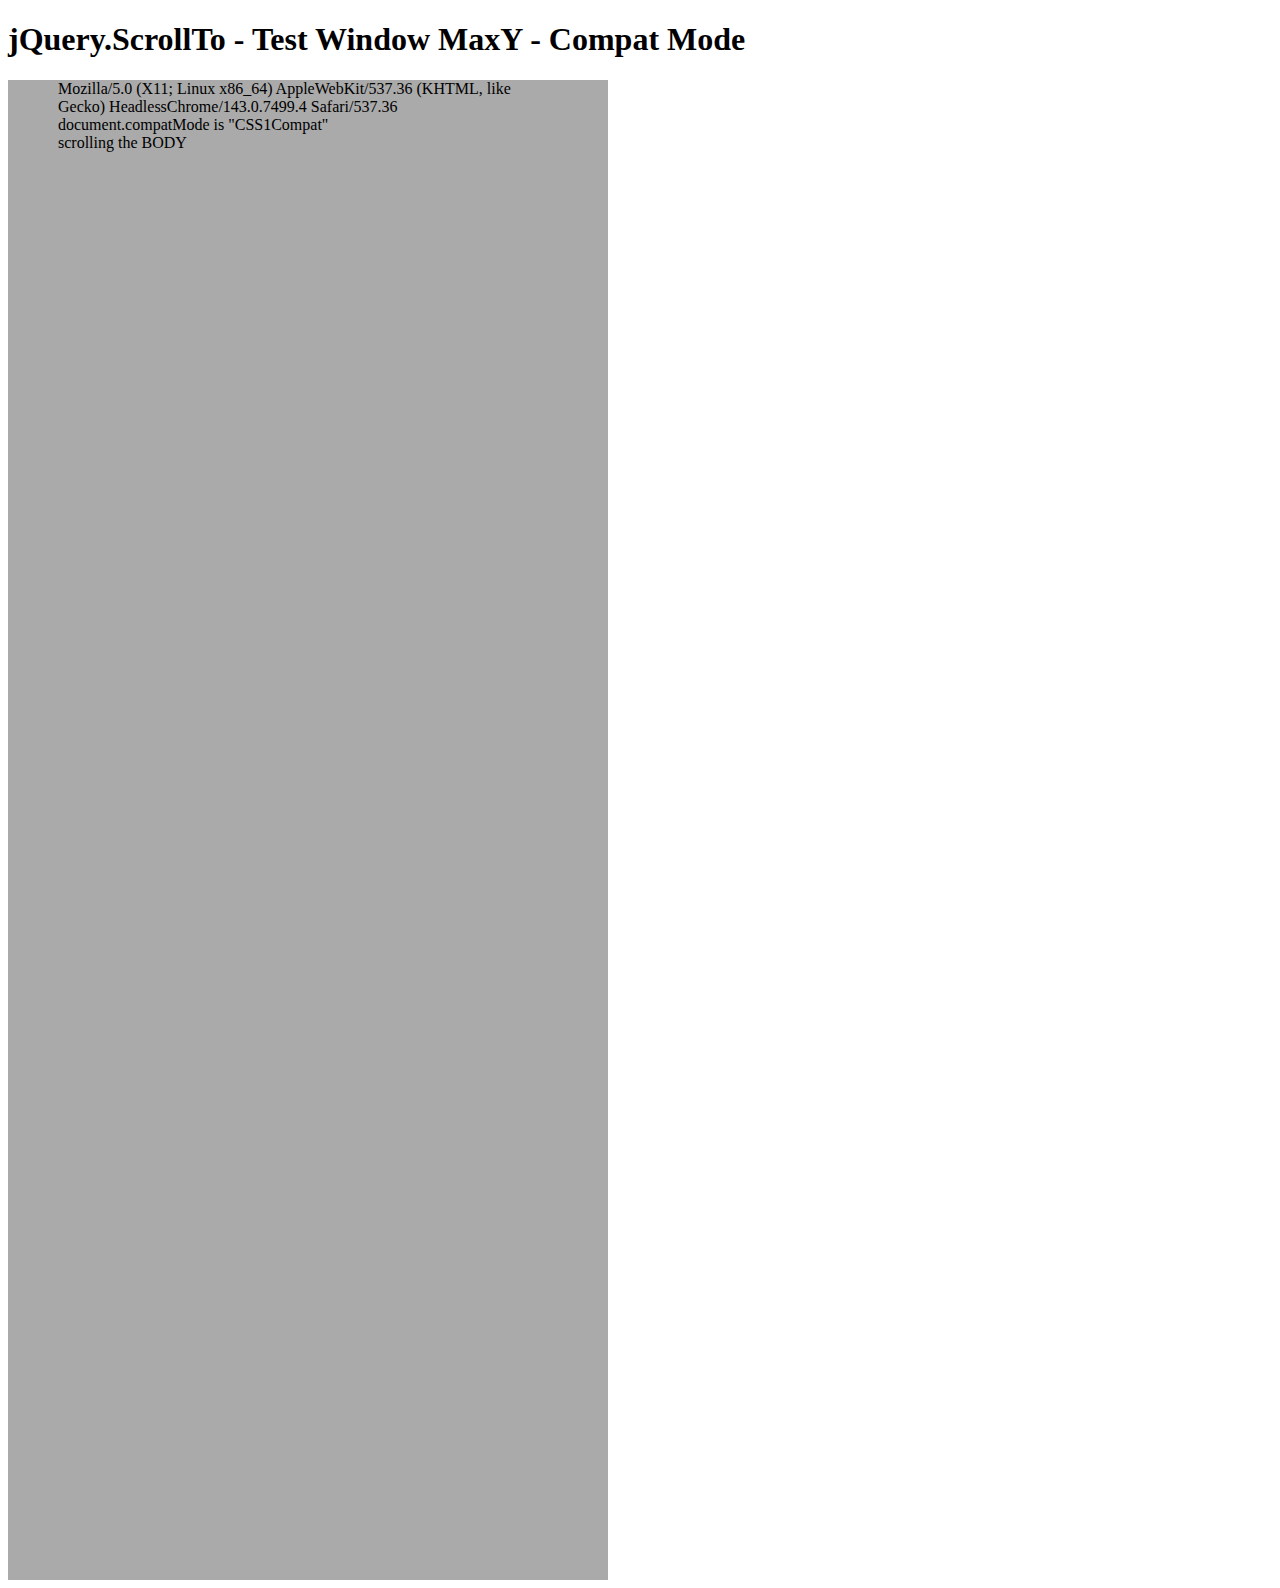
<file: assets/plugins/jquery-scrollTo/tests/WinMaxY-compat.html>
<!DOCTYPE html PUBLIC "-//W3C//DTD XHTML 1.0 Transitional//EN" "http://www.w3.org/TR/xhtml1/DTD/xhtml1-transitional.dtd">
<html xmlns="http://www.w3.org/1999/xhtml">
<head>
	<meta http-equiv="Content-Type" content="text/html; charset=iso-8859-1" />
	<title>jQuery.ScrollTo</title>
	<script type="text/javascript" src="https://code.jquery.com/jquery-1.11.0.js"></script>
	<script type="text/javascript" src="../jquery.scrollTo.js"></script>
	<script type="text/javascript" src="test.js"></script>
</head>
<body>
	<h1>jQuery.ScrollTo - Test Window MaxY - Compat Mode</h1>
	
	<div style="height:1500px; width:500px; padding:0 50px; background-color:#AAA">
		&nbsp;
	</div>
	<script type="text/javascript">
		$(window).test();
	</script>
</html>
</file>
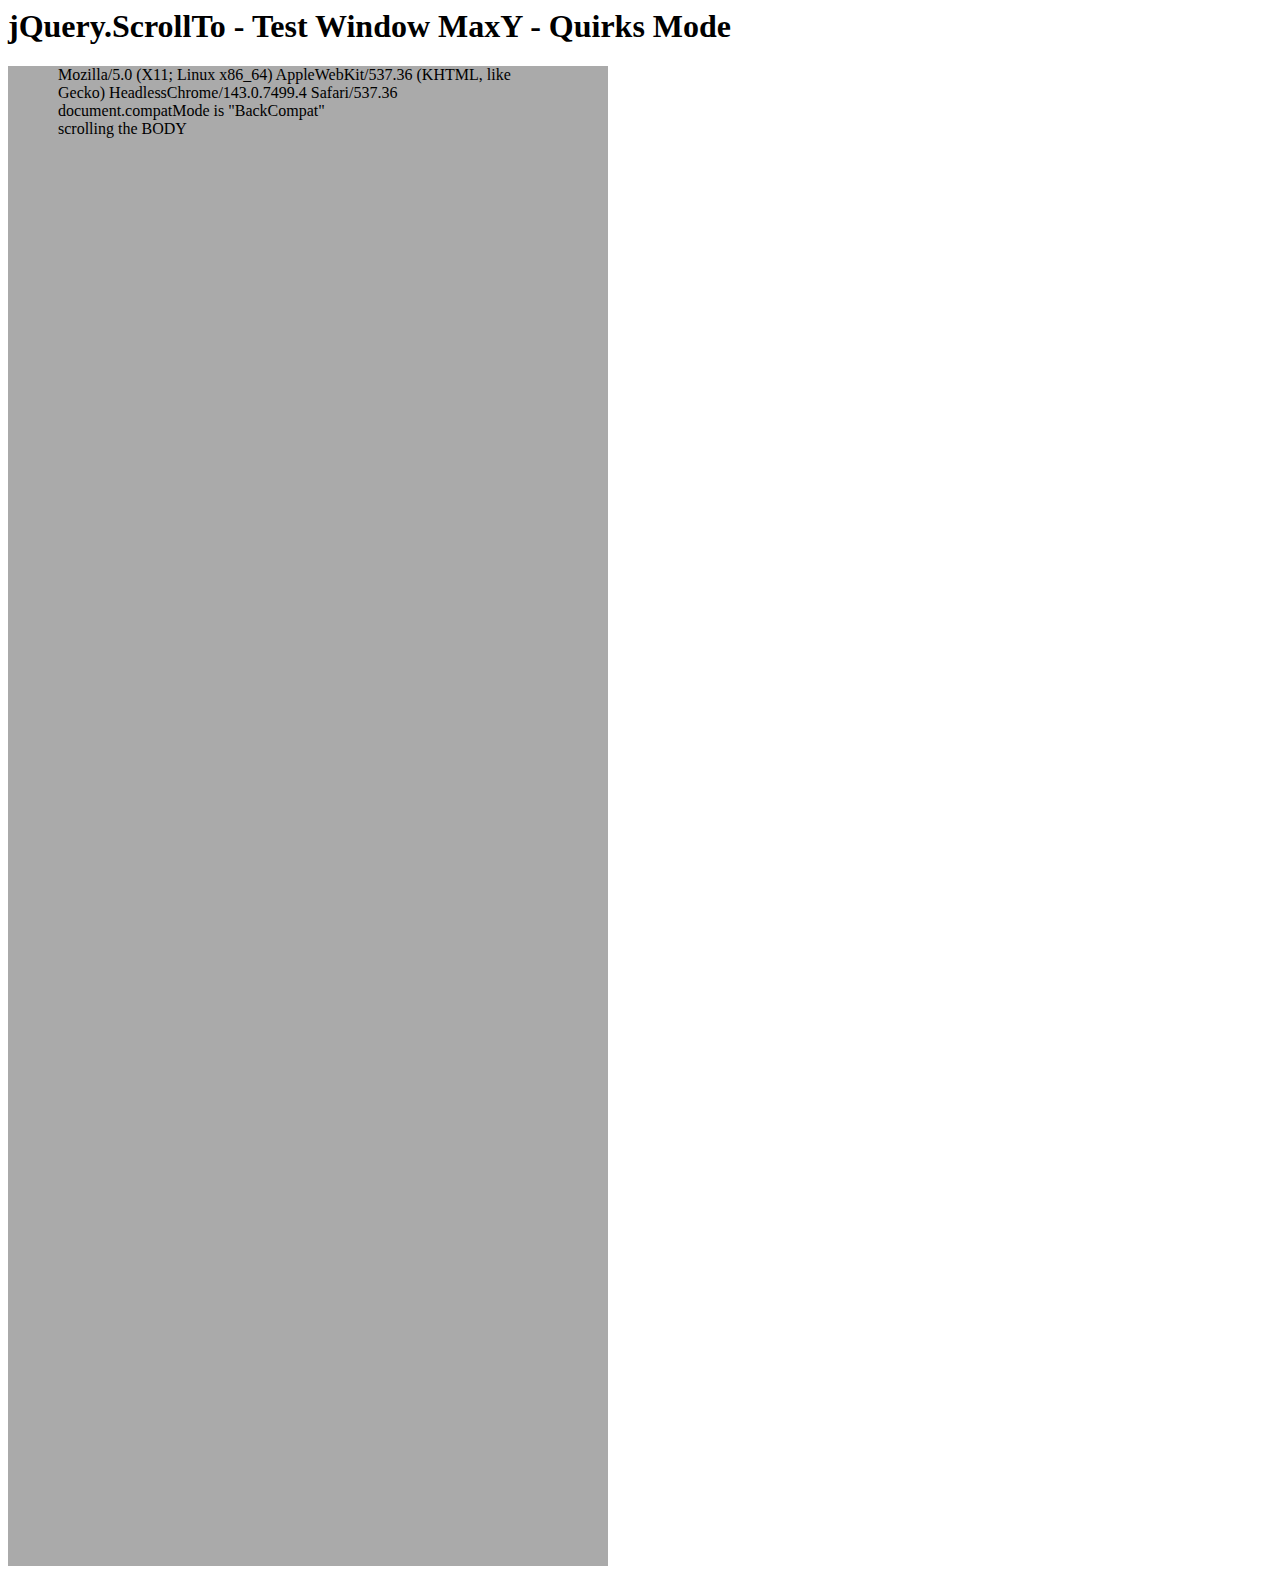
<file: assets/plugins/jquery-scrollTo/tests/WinMaxY-quirks.html>
<html>
<head>
	<meta http-equiv="Content-Type" content="text/html; charset=iso-8859-1" />
	<title>jQuery.ScrollTo</title>
	<script type="text/javascript" src="https://code.jquery.com/jquery-1.11.0.js"></script>
	<script type="text/javascript" src="../jquery.scrollTo.js"></script>
	<script type="text/javascript" src="test.js"></script>
</head>
<body>
	<h1>jQuery.ScrollTo - Test Window MaxY - Quirks Mode</h1>

	<div style="height:1500px; width:500px; padding:0 50px; background-color:#AAA">
		&nbsp;
	</div>
	<script type="text/javascript">
		$(window).test();
	</script>
</html>
</file>
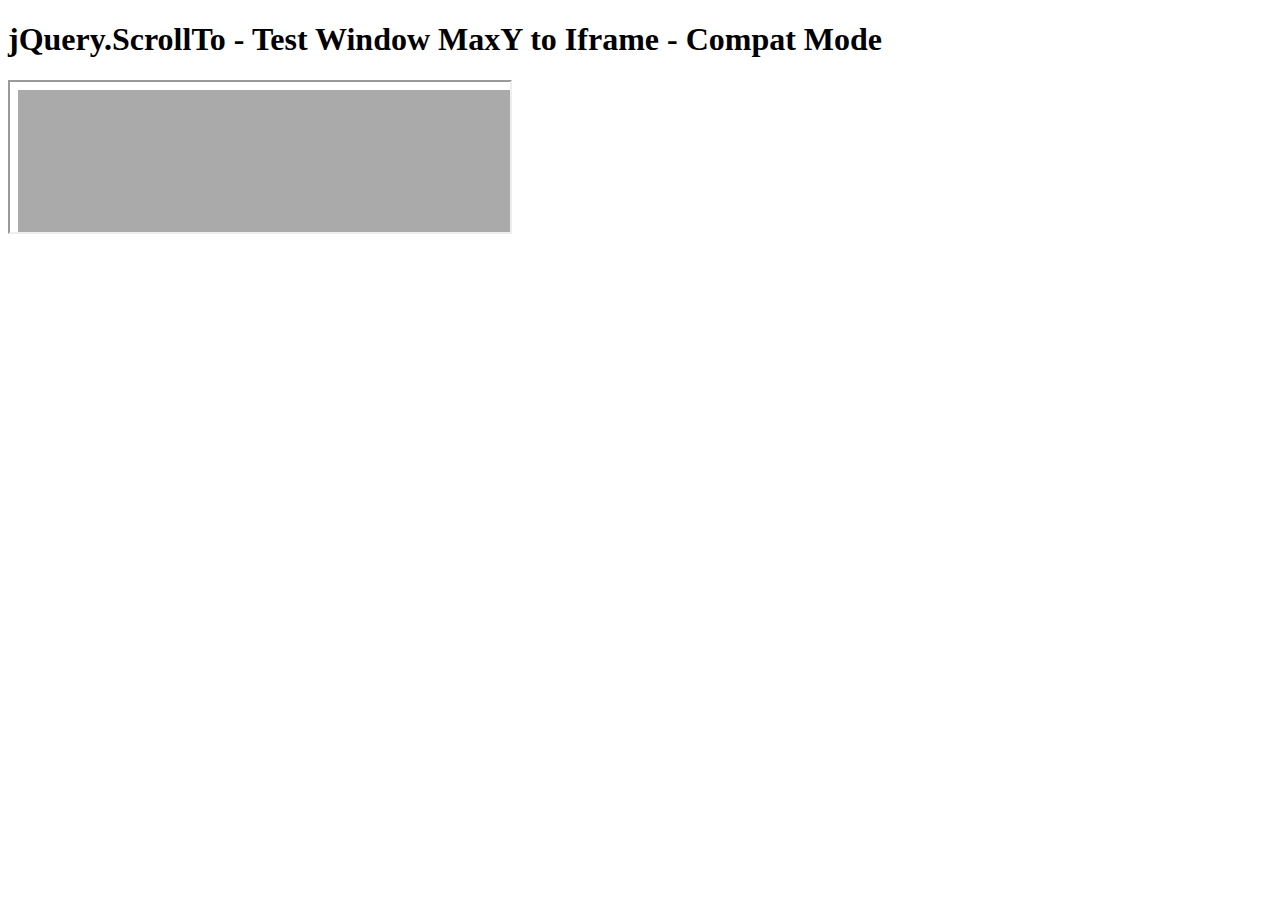
<file: assets/plugins/jquery-scrollTo/tests/WinMaxY-to-iframe-compat.html>
<!DOCTYPE html PUBLIC "-//W3C//DTD XHTML 1.0 Transitional//EN" "http://www.w3.org/TR/xhtml1/DTD/xhtml1-transitional.dtd">
<html xmlns="http://www.w3.org/1999/xhtml">
<head>
	<meta http-equiv="Content-Type" content="text/html; charset=iso-8859-1" />
	<title>jQuery.ScrollTo</title>
	<script type="text/javascript" src="https://code.jquery.com/jquery-1.11.0.js"></script>
	<script type="text/javascript" src="../jquery.scrollTo.js"></script>
	<script type="text/javascript" src="test.js"></script>
</head>
<body>
	<h1>jQuery.ScrollTo - Test Window MaxY to Iframe - Compat Mode</h1>

	<iframe src="WinMaxY-compat.html?notest"  style="width:500px" /></iframe>
	
	<script type="text/javascript">
		setTimeout(function(){
			$('iframe').test();
		}, 1500 );
	</script>
</html>
</file>
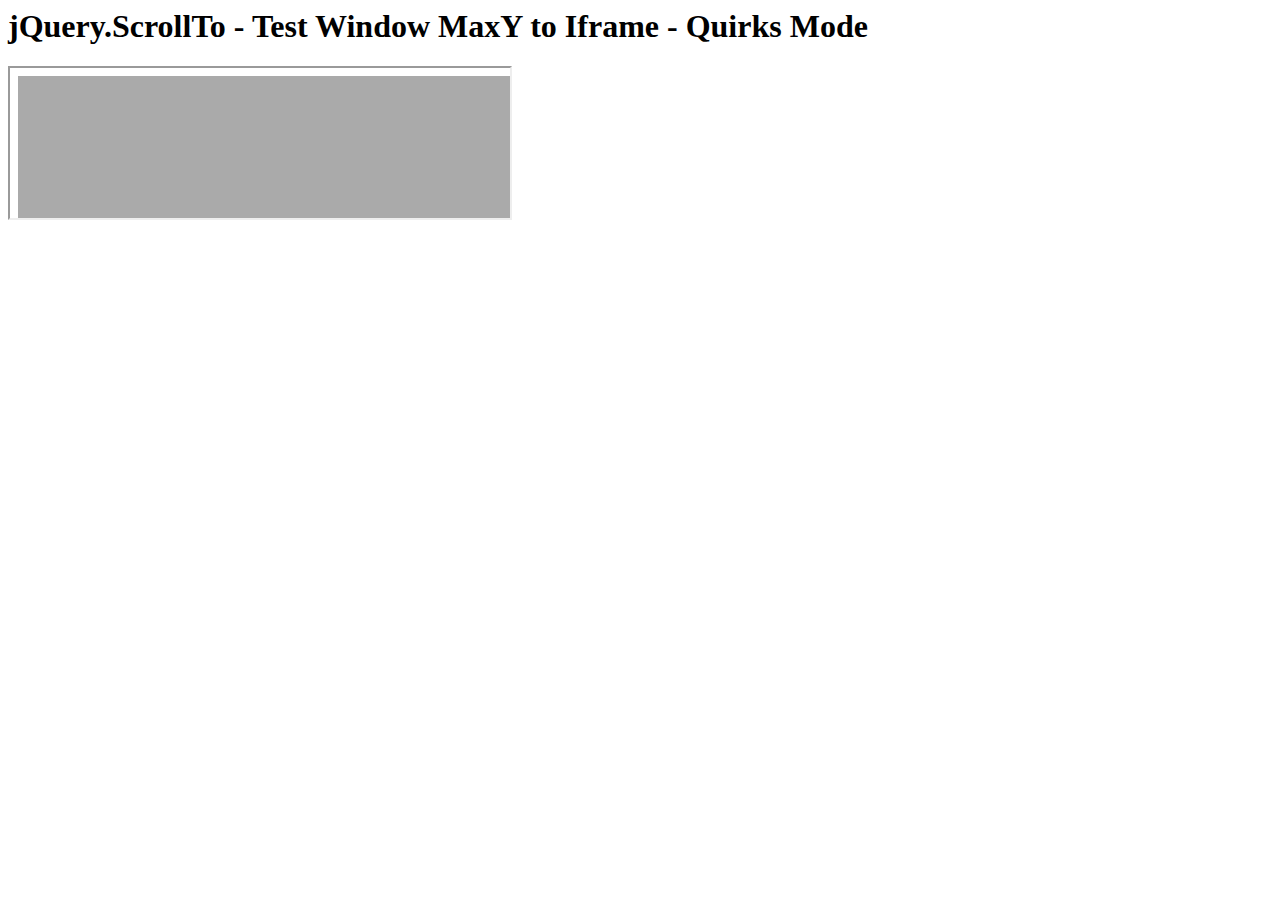
<file: assets/plugins/jquery-scrollTo/tests/WinMaxY-to-iframe-quirks.html>
<html>
<head>
	<meta http-equiv="Content-Type" content="text/html; charset=iso-8859-1" />
	<title>jQuery.ScrollTo</title>
	<script type="text/javascript" src="https://code.jquery.com/jquery-1.11.0.js"></script>
	<script type="text/javascript" src="../jquery.scrollTo.js"></script>
	<script type="text/javascript" src="test.js"></script>
</head>
<body>
	<h1>jQuery.ScrollTo - Test Window MaxY to Iframe - Quirks Mode</h1>
	
	<iframe src="WinMaxY-quirks.html?notest" style="width:500px"></iframe>
	
	<script type="text/javascript">
		setTimeout(function(){
			$('iframe').test();
		}, 1500 );
	</script>
</html>
</file>
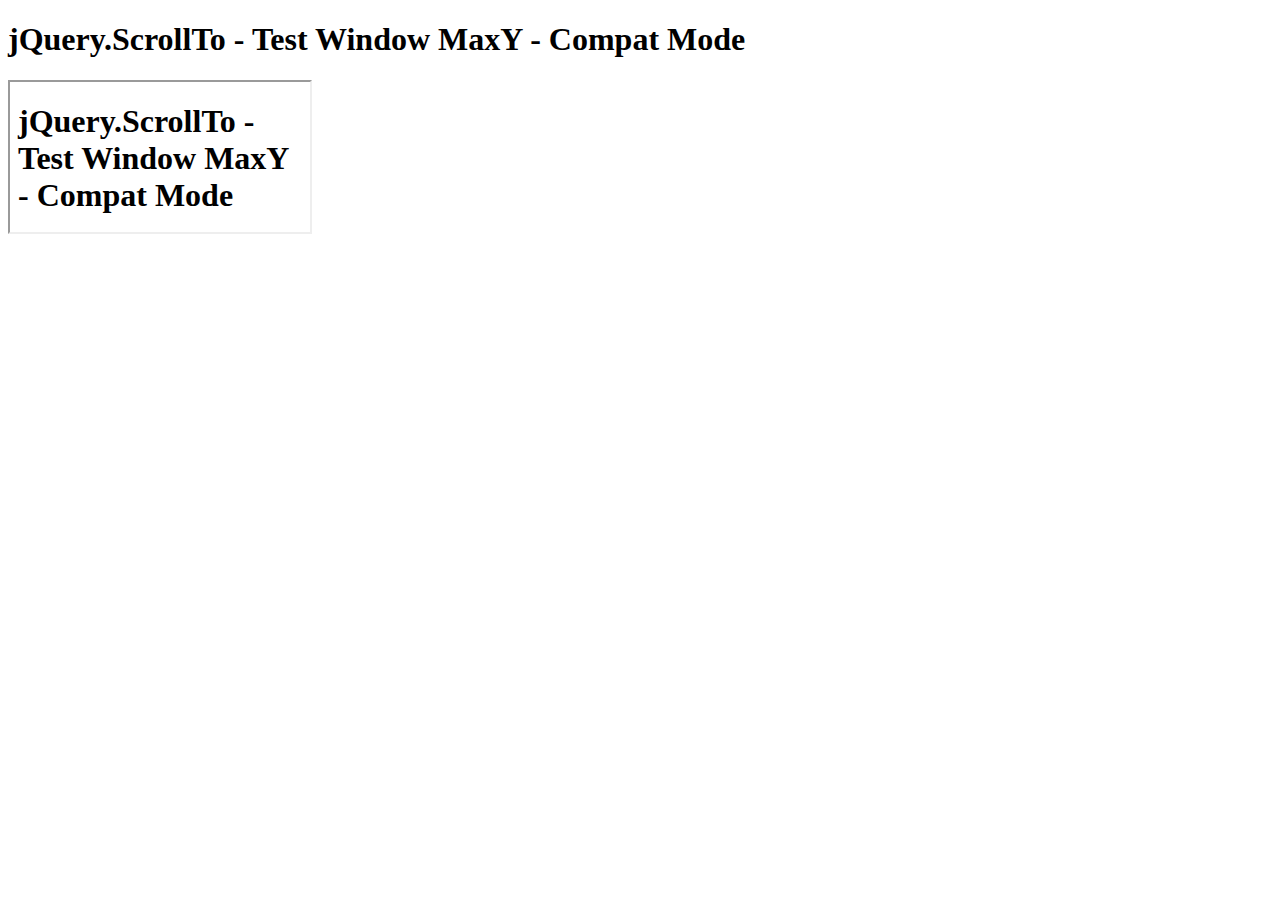
<file: assets/plugins/jquery-scrollTo/tests/WinMaxY-with-iframe-compat.html>
<!DOCTYPE html PUBLIC "-//W3C//DTD XHTML 1.0 Transitional//EN" "http://www.w3.org/TR/xhtml1/DTD/xhtml1-transitional.dtd">
<html xmlns="http://www.w3.org/1999/xhtml">
<head>
	<meta http-equiv="Content-Type" content="text/html; charset=iso-8859-1" />
	<title>jQuery.ScrollTo</title>
</head>
<body>
	<h1>jQuery.ScrollTo - Test Window MaxY - Compat Mode</h1>
	
	<iframe src="WinMaxY-compat.html" />
</html>
</file>
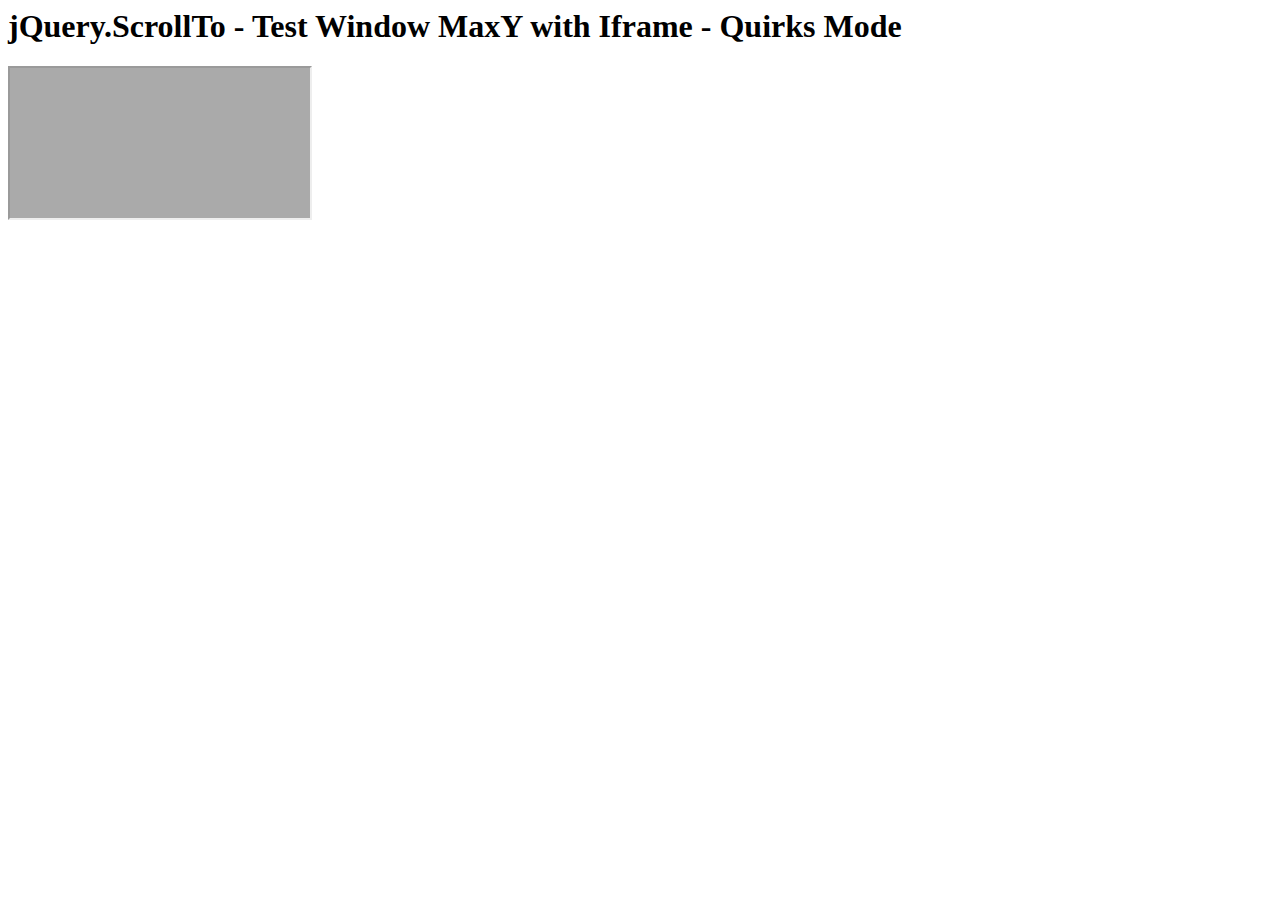
<file: assets/plugins/jquery-scrollTo/tests/WinMaxY-with-iframe-quirks.html>
<html>
<head>
	<meta http-equiv="Content-Type" content="text/html; charset=iso-8859-1" />
	<title>jQuery.ScrollTo</title>
</head>
<body>
	<h1>jQuery.ScrollTo - Test Window MaxY with Iframe - Quirks Mode</h1>

	<iframe src="WinMaxY-quirks.html" />
	
</html>
</file>
<file: assets/plugins/prism/prism.css>
/* http://prismjs.com/download.html?themes=prism-okaidia&languages=markup+css+clike+javascript+php+python */
/**
 * okaidia theme for JavaScript, CSS and HTML
 * Loosely based on Monokai textmate theme by http://www.monokai.nl/
 * @author ocodia
 */

code[class*="language-"],
pre[class*="language-"] {
	color: #f8f8f2;
	text-shadow: 0 1px rgba(0, 0, 0, 0.3);
	font-family: Consolas, Monaco, 'Andale Mono', monospace;
	direction: ltr;
	text-align: left;
	white-space: pre;
	word-spacing: normal;
	word-break: normal;
	line-height: 1.5;

	-moz-tab-size: 4;
	-o-tab-size: 4;
	tab-size: 4;

	-webkit-hyphens: none;
	-moz-hyphens: none;
	-ms-hyphens: none;
	hyphens: none;
}

/* Code blocks */
pre[class*="language-"] {
	padding: 1em;
	margin: .5em 0;
	overflow: auto;
	border-radius: 0.3em;
}

:not(pre) > code[class*="language-"],
pre[class*="language-"] {
	background: #272822;
}

/* Inline code */
:not(pre) > code[class*="language-"] {
	padding: .1em;
	border-radius: .3em;
}

.token.comment,
.token.prolog,
.token.doctype,
.token.cdata {
	color: slategray;
}

.token.punctuation {
	color: #f8f8f2;
}

.namespace {
	opacity: .7;
}

.token.property,
.token.tag,
.token.constant,
.token.symbol,
.token.deleted {
	color: #f92672;
}

.token.boolean,
.token.number {
	color: #ae81ff;
}

.token.selector,
.token.attr-name,
.token.string,
.token.char,
.token.builtin,
.token.inserted {
	color: #a6e22e;
}

.token.operator,
.token.entity,
.token.url,
.language-css .token.string,
.style .token.string,
.token.variable {
	color: #f8f8f2;
}

.token.atrule,
.token.attr-value {
	color: #e6db74;
}

.token.keyword {
	color: #66d9ef;
}

.token.regex,
.token.important {
	color: #fd971f;
}

.token.important {
	font-weight: bold;
}

.token.entity {
	cursor: help;
}
</file>
<file: assets/css/styles.css>
/*   
 * Template Name: devAid - Responsive Website Template for developers
 * Version: 1.0
 * Author: Xiaoying Riley at 3rd Wave Media
 * Website: http://themes.3rdwavemedia.com/
 * Twitter: @3rdwave_themes
*/
/* Default */
/* ======= Base ======= */
body {
  font-family: 'Lato', arial, sans-serif;
  color: #444444;
  font-size: 16px;
  -webkit-font-smoothing: antialiased;
  -moz-osx-font-smoothing: grayscale;
}
h1,
h2,
h3,
h4,
h5,
h6 {
  font-family: 'Montserrat', sans-serif;
  font-weight: 700;
  color: #17baef;
}
a {
  color: #17baef;
  -webkit-transition: all 0.4s ease-in-out;
  -moz-transition: all 0.4s ease-in-out;
  -ms-transition: all 0.4s ease-in-out;
  -o-transition: all 0.4s ease-in-out;
}
a:hover {
  text-decoration: underline;
  color: #0e98c5;
}
.btn,
a.btn {
  -webkit-transition: all 0.4s ease-in-out;
  -moz-transition: all 0.4s ease-in-out;
  -ms-transition: all 0.4s ease-in-out;
  -o-transition: all 0.4s ease-in-out;
  font-family: 'Montserrat', arial, sans-serif;
  padding: 8px 16px;
  font-weight: bold;
}
.btn .fa,
a.btn .fa {
  margin-right: 5px;
}
.btn:focus,
a.btn:focus {
  color: #fff;
}
a.btn-cta-primary,
.btn-cta-primary {
  background: #074f66;
  border: 1px solid #074f66;
  color: #fff;
  font-weight: 600;
  text-transform: uppercase;
}
a.btn-cta-primary:hover,
.btn-cta-primary:hover {
  background: #053c4e;
  border: 1px solid #053c4e;
  color: #fff;
}
a.btn-cta-secondary,
.btn-cta-secondary {
  background: #eebf3f;
  border: 1px solid #eebf3f;
  color: #fff;
  font-weight: 600;
  text-transform: uppercase;
}
a.btn-cta-secondary:hover,
.btn-cta-secondary:hover {
  background: #ecb728;
  border: 1px solid #ecb728;
  color: #fff;
}
.text-highlight {
  color: #074f66;
}
.offset-header {
  padding-top: 90px;
}
pre code {
  font-size: 16px;
}
/* ======= Header ======= */
.header {
  padding: 10px 0;
  background: #fff;
  color: #fff;
  position: fixed;
  width: 100%;
}
.header.navbar-fixed-top {
  background: #fff;
  z-index: 9999;
  -webkit-box-shadow: 0 0 4px rgba(0, 0, 0, 0.4);
  -moz-box-shadow: 0 0 4px rgba(0, 0, 0, 0.4);
  box-shadow: 0 0 4px rgba(0, 0, 0, 0.4);
}
.header.navbar-fixed-top .logo a {
  color: #17baef;
}
.header.navbar-fixed-top .main-nav .nav .nav-item a {
  color: #666666;
}
.header .logo {
  margin: 0;
  font-size: 26px;
  padding-top: 10px;
}
.header .logo a {
  color: #fff;
}
.header .logo a:hover {
  text-decoration: none;
}
.header .main-nav button {
  background: #074f66;
  color: #fff !important;
  -webkit-border-radius: 4px;
  -moz-border-radius: 4px;
  -ms-border-radius: 4px;
  -o-border-radius: 4px;
  border-radius: 4px;
  -moz-background-clip: padding;
  -webkit-background-clip: padding-box;
  background-clip: padding-box;
}
.header .main-nav button:focus {
  outline: none;
}
.header .main-nav button .icon-bar {
  background-color: #fff;
}
.header .main-nav .navbar-collapse {
  padding: 0;
}
.header .main-nav .nav .nav-item {
  font-weight: normal;
  margin-right: 30px;
  font-family: 'Montserrat', sans-serif;
}
.header .main-nav .nav .nav-item.active a {
  color: #17baef;
  background: none;
}
.header .main-nav .nav .nav-item a {
  color: #0a7396;
  -webkit-transition: none;
  -moz-transition: none;
  -ms-transition: none;
  -o-transition: none;
  font-size: 14px;
  padding: 15px 10px;
}
.header .main-nav .nav .nav-item a:hover {
  color: #074f66;
  background: none;
}
.header .main-nav .nav .nav-item a:focus {
  outline: none;
  background: none;
}
.header .main-nav .nav .nav-item a:active {
  outline: none;
  background: none;
}
.header .main-nav .nav .nav-item.active {
  color: #17baef;
}
.header .main-nav .nav .nav-item.last {
  margin-right: 0;
}
/* ======= Promo Section ======= */
.promo {
  background: url(../images/bg.png) center top no-repeat;
  color: #fff;
  padding-top: 170px;
  width:100%;
}

.logo_prin_medio{
margin-top:40px;
}

.btn2pp{
margin-left:25px;
}

@media (max-width: 960px) {
  .promo{
  background: url(../images/bg_m.png) center top no-repeat;
  }

  .logo_prin_medio{
    width:450px;
  }
}


@media (max-width: 790px) { 
 .btn2pp{
  margin-left:0 !important;
  }
}

@media (max-width: 490px) {
 .logo_prin_medio{
    width:300px;
  }
}
@media (max-width: 360px) {
  
  .logo_prin_medio{
    width:260px;
  }
}
.promo .title {
  font-size: 98px;
  color: #074f66;
  margin-top: 0;
}
.promo .title .highlight {
  color: #eebf3f;
}
.promo .intro {
  font-size: 28px;
  max-width: 680px;
  margin: 0 auto;
  margin-bottom: 30px;
}
.promo .btns .btn {
  margin-right: 15px;
  font-size: 18px;
  padding: 8px 30px;
}
.promo .meta {
  margin-top: 120px;
  margin-bottom: 30px;
  color: #0a7396;
}
.promo .meta li {
  margin-right: 15px;
}
.promo .meta a {
  color: #0a7396;
}
.promo .meta a:hover {
  color: #074f66;
}
.promo .social-media {
  background: #0c86ae;
  padding: 10px 0;
  margin: 0 auto;
}
.promo .social-media li {
  margin-top: 15px;
}
.promo .social-media li.facebook-like {
  margin-top: 0;
  position: relative;
  top: -5px;
}
/* ======= About Section ======= */
.about {
  padding: 80px 0;
  background: #f5f5f5;
}
.about .title {
  color: #074f66;
  margin-top: 0;
  margin-bottom: 60px;
}
.about .intro {
  max-width: 800px;
  margin: 0 auto;
  margin-bottom: 60px;
}
.about .item {
  position: relative;
  margin-bottom: 30px;
}
.about .item .icon-holder {
  position: absolute;
  left: 30px;
  top: 0;
}
.about .item .icon-holder .fa {
  font-size: 24px;
  color: #074f66;
}
.about .item .content {
  padding-left: 60px;
}
.about .item .content .sub-title {
  margin-top: 0;
  color: #074f66;
  font-size: 18px;
}
/* ======= Features Section ======= */
.features {
  padding: 80px 0;
  background: #17baef;
  color: #fff;
}
.features .title {
  color: #074f66;
  margin-top: 0;
  margin-bottom: 30px;
}
.features a {
  color: #074f66;
}
.features a:hover {
  color: #042a36;
}
.features .feature-list li {
  margin-bottom: 10px;
  color: #074f66;
}
.features .feature-list li .fa {
  margin-right: 5px;
  color: #fff;
}
/* ======= Docs Section ======= */
.docs {
  padding: 80px 0;
  background: #f5f5f5;
}
.docs .title {
  color: #074f66;
  margin-top: 0;
  margin-bottom: 30px;
}
.docs .docs-inner {
  max-width: 800px;
  background: #fff;
  padding: 30px;
  -webkit-border-radius: 4px;
  -moz-border-radius: 4px;
  -ms-border-radius: 4px;
  -o-border-radius: 4px;
  border-radius: 4px;
  -moz-background-clip: padding;
  -webkit-background-clip: padding-box;
  background-clip: padding-box;
  margin: 0 auto;
}
.docs .block {
  margin-bottom: 60px;
}
.docs .code-block {
  margin: 30px inherit;
}
.docs .code-block pre[class*="language-"] {
  -webkit-border-radius: 4px;
  -moz-border-radius: 4px;
  -ms-border-radius: 4px;
  -o-border-radius: 4px;
  border-radius: 4px;
  -moz-background-clip: padding;
  -webkit-background-clip: padding-box;
  background-clip: padding-box;
}
/* ======= License Section ======= */
.license {
  padding: 80px 0;
  background: #f5f5f5;
}
.license .title {
  margin-top: 0;
  margin-bottom: 60px;
  color: #074f66;
}
.license .license-inner {
  max-width: 800px;
  background: #fff;
  padding: 30px;
  -webkit-border-radius: 4px;
  -moz-border-radius: 4px;
  -ms-border-radius: 4px;
  -o-border-radius: 4px;
  border-radius: 4px;
  -moz-background-clip: padding;
  -webkit-background-clip: padding-box;
  background-clip: padding-box;
  margin: 0 auto;
}
.license .info {
  max-width: 760px;
  margin: 0 auto;
}
.license .cta-container {
  max-width: 540px;
  margin: 0 auto;
  margin-top: 60px;
  -webkit-border-radius: 4px;
  -moz-border-radius: 4px;
  -ms-border-radius: 4px;
  -o-border-radius: 4px;
  border-radius: 4px;
  -moz-background-clip: padding;
  -webkit-background-clip: padding-box;
  background-clip: padding-box;
}
.license .cta-container .speech-bubble {
  background: #d6f3fc;
  color: #074f66;
  padding: 30px;
  margin-bottom: 30px;
  position: relative;
  -webkit-border-radius: 4px;
  -moz-border-radius: 4px;
  -ms-border-radius: 4px;
  -o-border-radius: 4px;
  border-radius: 4px;
  -moz-background-clip: padding;
  -webkit-background-clip: padding-box;
  background-clip: padding-box;
}
.license .cta-container .speech-bubble:after {
  position: absolute;
  left: 50%;
  bottom: -10px;
  margin-left: -10px;
  content: "";
  display: inline-block;
  width: 0;
  height: 0;
  border-left: 10px solid transparent;
  border-right: 10px solid transparent;
  border-top: 10px solid #d6f3fc;
}
.license .cta-container .icon-holder {
  margin-bottom: 15px;
}
.license .cta-container .icon-holder .fa {
  font-size: 56px;
}
.license .cta-container .intro {
  margin-bottom: 30px;
}
/* ======= Contact Section ======= */
.contact {
  padding: 80px 0;
  background: #17baef;
  color: #fff;
}
.contact .contact-inner {
  max-width: 760px;
  margin: 0 auto;
}
.contact .title {
  color: #074f66;
  margin-top: 0;
  margin-bottom: 30px;
}
.contact .intro {
  margin-bottom: 60px;
}
.contact a {
  color: #074f66;
}
.contact a:hover {
  color: #042a36;
}
.contact .author-message {
  position: relative;
  margin-bottom: 60px;
}
.contact .author-message .profile {
  position: absolute;
  left: 30px;
  top: 15px;
  width: 100px;
  height: 100px;
}
.contact .author-message .profile img {
  -webkit-border-radius: 50%;
  -moz-border-radius: 50%;
  -ms-border-radius: 50%;
  -o-border-radius: 50%;
  border-radius: 50%;
  -moz-background-clip: padding;
  -webkit-background-clip: padding-box;
  background-clip: padding-box;
}
.contact .author-message .speech-bubble {
  margin-left: 155px;
  background: #10b2e7;
  color: #074f66;
  padding: 30px;
  -webkit-border-radius: 4px;
  -moz-border-radius: 4px;
  -ms-border-radius: 4px;
  -o-border-radius: 4px;
  border-radius: 4px;
  -moz-background-clip: padding;
  -webkit-background-clip: padding-box;
  background-clip: padding-box;
  position: relative;
}
.contact .author-message .speech-bubble .sub-title {
  color: #074f66;
  font-size: 16px;
  margin-top: 0;
  margin-bottom: 30px;
}
.contact .author-message .speech-bubble a {
  color: #fff;
}
.contact .author-message .speech-bubble:after {
  position: absolute;
  left: -10px;
  top: 60px;
  content: "";
  display: inline-block;
  width: 0;
  height: 0;
  border-top: 10px solid transparent;
  border-bottom: 10px solid transparent;
  border-right: 10px solid #10b2e7;
}
.contact .author-message .speech-bubble .source {
  margin-top: 30px;
}
.contact .author-message .speech-bubble .source a {
  color: #074f66;
}
.contact .author-message .speech-bubble .source .title {
  color: #0c86ae;
}
.contact .info .sub-title {
  color: #0e98c5;
  margin-bottom: 30px;
  margin-top: 0;
}
.contact .social-icons {
  list-style: none;
  padding: 10px 0;
  margin-bottom: 0;
  display: inline-block;
  margin: 0 auto;
}
.contact .social-icons li {
  float: left;
}
.contact .social-icons li.last {
  margin-right: 0;
}
.contact .social-icons a {
  display: inline-block;
  background: #0c86ae;
  width: 48px;
  height: 48px;
  text-align: center;
  padding-top: 12px;
  -webkit-border-radius: 50%;
  -moz-border-radius: 50%;
  -ms-border-radius: 50%;
  -o-border-radius: 50%;
  border-radius: 50%;
  -moz-background-clip: padding;
  -webkit-background-clip: padding-box;
  background-clip: padding-box;
  margin-right: 8px;
  float: left;
}
.contact .social-icons a:hover {
  background: #e6ad14;
}
.contact .social-icons a .fa {
  color: #fff;
}
.contact .social-icons a .fa:before {
  font-size: 26px;
  text-align: center;
  padding: 0;
}
/* ======= Footer ======= */
.footer {
  padding: 15px 0;
  background: #042a36;
  color: #fff;
}
.footer .copyright {
  -webkit-opacity: 0.8;
  -moz-opacity: 0.8;
  opacity: 0.8;
}
.footer .fa-heart {
  color: #fb866a;
}
/* Extra small devices (phones, less than 768px) */
@media (max-width: 767px) {
  .header .main-nav button {
    margin-right: 0;
  }
  .header .main-nav .navbar-collapse {
    padding-left: 15px;
    padding-right: 15px;
  }
  .promo .btns .btn {
    margin-right: 0;
    clear: both;
    display: block;
    margin-bottom: 30px;
  }
  .promo .title {
    font-size: 66px;
  }
  .promo .meta {
    margin-top: 60px;
  }
  .promo .meta li {
    float: none;
    display: block;
    margin-bottom: 5px;
  }
  .contact .author-message {
    text-align: center;
  }
  .contact .author-message .profile {
    position: static;
    margin: 0 auto;
    margin-bottom: 30px;
  }
  .contact .author-message .speech-bubble {
    margin-left: 0;
  }
  .contact .author-message .speech-bubble:after {
    display: none;
  }
  .contact .social-icons a {
    width: 36px;
    height: 36px;
    padding-top: 7px;
    margin-right: 2px;
  }
  .contact .social-icons a .fa:before {
    font-size: 18px;
  }
}
/* Small devices (tablets, 768px and up) */
/* Medium devices (desktops, 992px and up) */
/* Large devices (large desktops, 1200px and up) */
</file>
<file: assets/plugins/jquery-scrollTo/demo/css/style.css>
body{
	padding:5px;
	height:1600px;
	font-family: Verdana, sans-serif;
	background-color: #DDD;
}
ul,li,h1,h2,h3,p{
	list-style:none;
	padding:0;
	margin:0;
}
.part{
	border:1px solid black;
	background-color:white;
}
	.part h3{
		color:#933;
	}
#toc{
	display:block;
	padding:10px;
	position:relative;
	margin:15px 0;
	float:left;
	width:305px;
}
	#toc h3{
		padding-bottom:10px;
	}
	#toc h3 strong{
		font-size:13px;
		color:black;
	}
#links{
	border:1px solid black;
	width:210px;
	padding:10px;
	float:right;
	margin-top:-30px;
}
	#links h3{
		color:#933;
	}
	#links ul{
		padding: 8px 0 3px 20px;
	}
	#links li{
		list-style-type:circle;
	}
	#links a{
		color:#69C;
	}
	
	#toc li, #links li{
		list-style-type:circle;
		padding-left:5px;
		margin-left:15px;
	}
		#toc a{
			color:#69C;
		}
div.section{
	border:1px black solid;
	width:950px;
	padding:10px;
	margin: 5px 0;
	position:relative;
	clear:both;
}
	div.section h3{
		margin-bottom:10px;
	}
	div.section li{
		float:left;
	}
	div.pane{
		overflow:auto;
		clear:left;
		margin: 10px 0 0 10px;
		position:relative;
		width:826px;
		height:322px;
	}
ul.elements{
	background-color:#5B739C;
}
	ul.elements li{
		width:200px;
		height:100px;
		font-weight:bolder;
		border:1px black solid;
		text-align:center;
		padding:50px;
		position:relative;
		background-color:#DDD;
	}
		ul.elements li a{
			bottom:20px;
			color:#933;
			font-size:12px;
			left:125px;
			position:absolute;
		}
		ul.elements li p{
			color:#666;
		}
	#pane-options ul.elements li{
		margin:5px;
	}
	#pane-options{
		margin-bottom:10px;
	}
ul.links{
	height:20px;
	overflow:hidden;
}
	ul.links a{
		color:#69C;
		margin:0pt 5px;
	}
.clear{
	clear:left;
}
h3 span{
	position:absolute;			
}
.message{
	background:#EEE;
	border:1px solid #999;
	color:#333;
	font-size:12px;
	font-weight:normal;
	padding:1px;
	margin-top:2px;
}

h1{
	color:#5B739C;
}
h1 strong{
	font-size:13px;
	color:#777;
}
</file>
<file: assets/plugins/jquery-scrollTo/demo/css/style.old.css>
body{
	background-color: #DDD;
}
.container li,div.pane{
	height:200px;
	font-weight:bolder;
	position:relative;
}
ul{
	list-style:none;
	padding:0;
	margin:0;
}
.container a{
	color:black;
	position:absolute;
	bottom:10px;
}
p{
	margin:0;
}
.container{
	border:1px black solid;
	margin:30px;
	overflow:auto;
	position:relative;
	width:80%;
	height:300px;
}
	.container ul{
		padding:0;
	}
#x{
	height:217px;
}
	#x li,#xy li{
		width:300px;
		float:left;
	}

h1{
	color:#5B739C;
}
h1 strong{
	font-size:13px;
	color:#777;
}

#links{
	border:1px solid black;
	width:210px;
	padding:10px;
	float:right;
	margin-top:-55px;
	background-color:white;
}
	#links h3{
		color:#933;
		margin:5px;
	}
	#links ul{
		padding: 8px 0 3px 20px;
	}
	#links li{
		list-style-type:circle;
	}
	#links a{
		color:#69C;
	}
</file>
